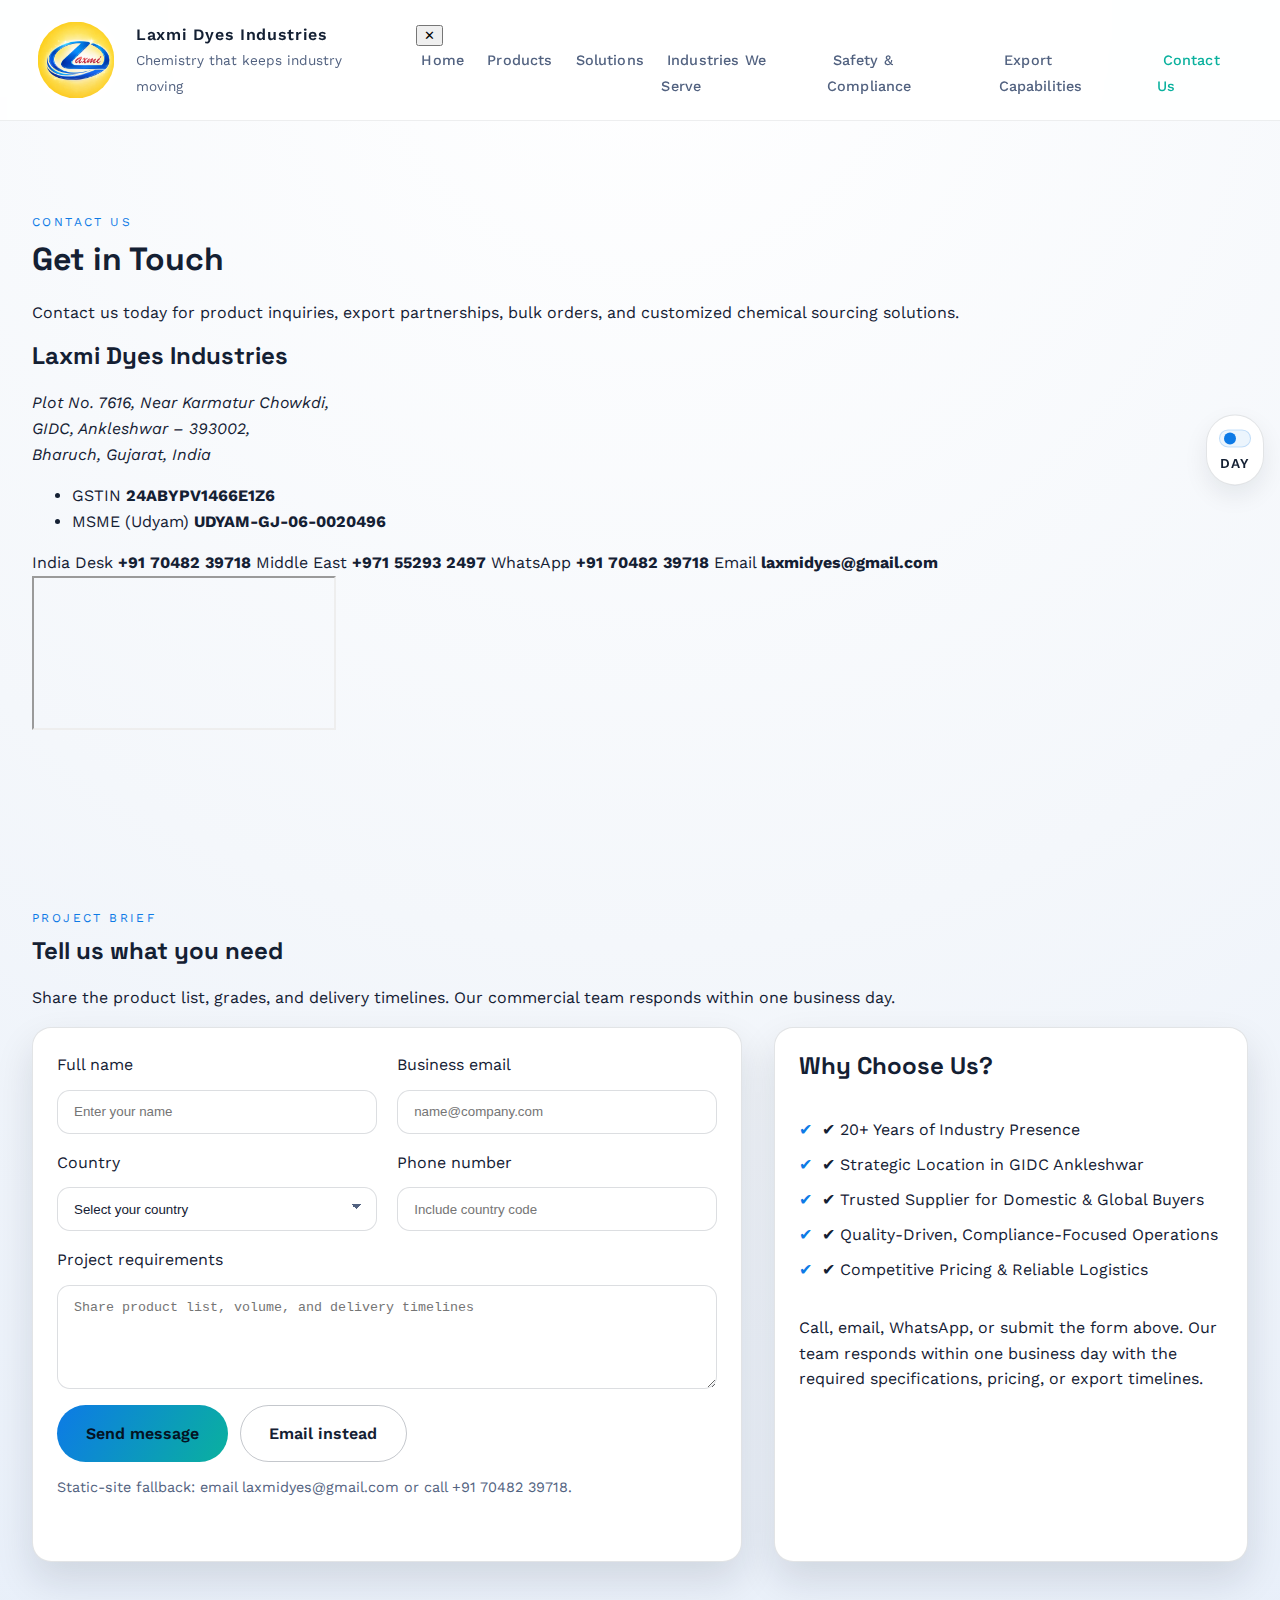
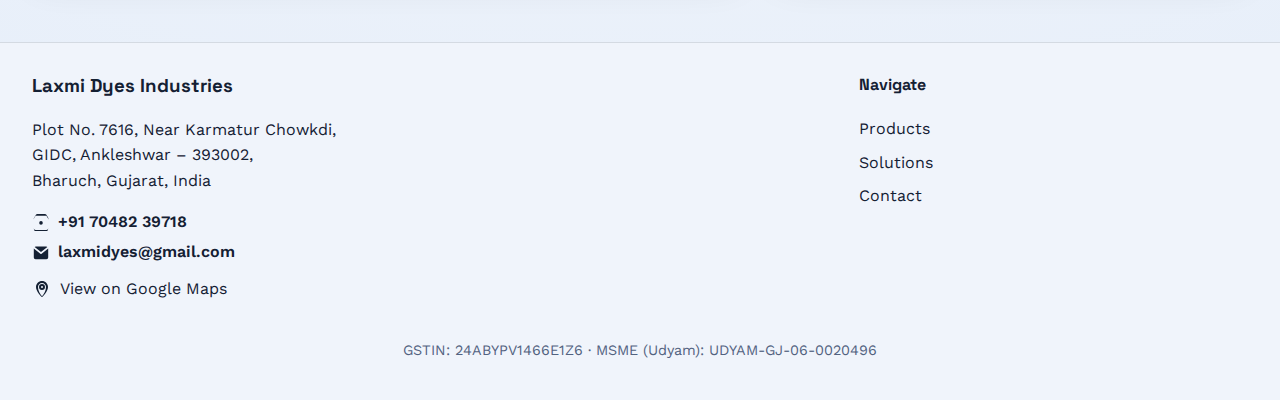
<file: contact.html>
<!DOCTYPE html>
<html lang="en">
<head>
    <meta charset="UTF-8">
    <meta name="viewport" content="width=device-width, initial-scale=1">
    <meta name="description" content="Contact Laxmi Dyes Industries for product inquiries, export partnerships, and bulk chemical sourcing.">
    <link rel="preconnect" href="https://fonts.googleapis.com">
    <link rel="preconnect" href="https://fonts.gstatic.com" crossorigin>
    <link href="https://fonts.googleapis.com/css2?family=Space+Grotesk:wght@400;500;600&family=Work+Sans:wght@400;500;600&display=swap" rel="stylesheet">
    <link rel="stylesheet" href="assets/css/style.css">
    <title>Contact Us | Laxmi Dyes Industries</title>
</head>
<body data-page="contact">
    <a class="skip-link" href="#main-content">Skip to main content</a>
    <button class="theme-toggle theme-toggle--floating" type="button" aria-pressed="false" aria-label="Toggle day and night theme" data-theme-toggle>
        <span class="theme-toggle__pill" aria-hidden="true">
            <span class="theme-toggle__thumb"></span>
        </span>
        <span class="theme-toggle__text" data-theme-toggle-label>Day</span>
    </button>
    <header class="site-header" data-header>
        <div class="container header__inner">
            <a class="brand" href="index.html">
                <img class="brand__logo" data-img-key="logo" data-img-type="inline" src="img/logo.jpeg" alt="Laxmi Dyes Industries logo" width="88" height="88" loading="lazy">
                <div class="brand__text">
                    <span class="brand__name">Laxmi Dyes Industries</span>
                    <span class="brand__tagline">Chemistry that keeps industry moving</span>
                </div>
            </a>
            <button class="nav-toggle" aria-expanded="false" aria-controls="primary-navigation" data-nav-toggle>
                <span class="nav-toggle__line"></span>
                <span class="sr-only">Toggle navigation</span>
            </button>
            <nav class="primary-nav" id="primary-navigation" data-nav>
                <button class="nav-close" type="button" aria-label="Close menu" data-nav-close>✕</button>
                <ul>
                    <li><a href="index.html">Home</a></li>
                    <li><a href="products.html">Products</a></li>
                    <li><a href="solutions.html">Solutions</a></li>
                    <li><a href="industries.html">Industries We Serve</a></li>
                    <li><a href="safety-compliance.html">Safety &amp; Compliance</a></li>
                    <li><a href="export.html">Export Capabilities</a></li>
                    <li><a href="contact.html">Contact Us</a></li>
                </ul>
            </nav>
        </div>
    </header>

    <div class="nav-overlay" data-nav-overlay></div>

    <main id="main-content">
        <section class="section contact-hero">
            <div class="container contact-hero__shell">
                <div class="contact-hero__info">
                    <p class="eyebrow contact-hero__eyebrow">Contact Us</p>
                    <h1 class="contact-hero__title">Get in Touch</h1>
                    <p class="contact-hero__intro">Contact us today for product inquiries, export partnerships, bulk orders, and customized chemical sourcing solutions.</p>
                    <div class="contact-hero__details">
                        <h2>Laxmi Dyes Industries</h2>
                        <address>Plot No. 7616, Near Karmatur Chowkdi,<br>GIDC, Ankleshwar – 393002,<br>Bharuch, Gujarat, India</address>
                    </div>
                    <ul class="contact-meta">
                        <li>
                            <span>GSTIN</span>
                            <strong>24ABYPV1466E1Z6</strong>
                        </li>
                        <li>
                            <span>MSME (Udyam)</span>
                            <strong>UDYAM-GJ-06-0020496</strong>
                        </li>
                    </ul>
                    <div class="contact-hero__channels">
                        <a class="contact-chip" href="tel:+917048239718">
                            <span>India Desk</span>
                            <strong>+91 70482 39718</strong>
                        </a>
                        <a class="contact-chip" href="tel:+971552932497">
                            <span>Middle East</span>
                            <strong>+971 55293 2497</strong>
                        </a>
                        <a class="contact-chip" href="https://wa.me/917048239718" target="_blank" rel="noopener">
                            <span>WhatsApp</span>
                            <strong>+91 70482 39718</strong>
                        </a>
                        <a class="contact-chip" href="mailto:laxmidyes@gmail.com">
                            <span>Email</span>
                            <strong>laxmidyes@gmail.com</strong>
                        </a>
                    </div>
                </div>
                <div class="contact-hero__map" aria-label="Map to Laxmi Dyes Industries">
                    <iframe title="Map showing GIDC Ankleshwar" src="https://www.google.com/maps/embed?pb=!1m18!1m12!1m3!1d3718.9047366120445!2d73.004!3d21.6155!2m3!1f0!2f0!3f0!3m2!1i1024!2i768!4f13.1!3m3!1m2!1s0x3be0215c45a4bc47%3A0x7d5f8d0ae06f65!2sGIDC%2C%20Ankleshwar!5e0!3m2!1sen!2sin!4v1700000000000" loading="lazy" referrerpolicy="no-referrer-when-downgrade"></iframe>
                </div>
            </div>
        </section>

        <section class="section contact-form-section">
            <div class="container contact-panel">
                <div class="contact-panel__header">
                    <p class="eyebrow">Project Brief</p>
                    <h2>Tell us what you need</h2>
                    <p>Share the product list, grades, and delivery timelines. Our commercial team responds within one business day.</p>
                </div>
                <div class="contact-form__grid">
                <form class="contact-form" id="contact-form" action="https://formspree.io/f/xgejbqed" data-form data-endpoint="https://formspree.io/f/xgejbqed" method="POST" novalidate>
                    <input type="hidden" name="form_name" value="contact">
                    <input type="text" name="company" tabindex="-1" autocomplete="off" class="hp-field" aria-hidden="true">
                    <div class="contact-form__fields">
                        <div class="form-field">
                            <label for="fullName">Full name</label>
                            <input id="fullName" name="fullName" type="text" required placeholder="Enter your name">
                        </div>
                        <div class="form-field">
                            <label for="email">Business email</label>
                            <input id="email" name="email" type="email" required placeholder="name@company.com">
                        </div>
                        <div class="form-field">
                            <label for="country">Country</label>
                            <select id="country" name="country" required>
                                <option value="" disabled selected>Select your country</option>
                                <option value="Afghanistan">Afghanistan</option>
                                <option value="Albania">Albania</option>
                                <option value="Algeria">Algeria</option>
                                <option value="Andorra">Andorra</option>
                                <option value="Angola">Angola</option>
                                <option value="Antigua and Barbuda">Antigua and Barbuda</option>
                                <option value="Argentina">Argentina</option>
                                <option value="Armenia">Armenia</option>
                                <option value="Australia">Australia</option>
                                <option value="Austria">Austria</option>
                                <option value="Azerbaijan">Azerbaijan</option>
                                <option value="Bahamas">Bahamas</option>
                                <option value="Bahrain">Bahrain</option>
                                <option value="Bangladesh">Bangladesh</option>
                                <option value="Barbados">Barbados</option>
                                <option value="Belarus">Belarus</option>
                                <option value="Belgium">Belgium</option>
                                <option value="Belize">Belize</option>
                                <option value="Benin">Benin</option>
                                <option value="Bhutan">Bhutan</option>
                                <option value="Bolivia">Bolivia</option>
                                <option value="Bosnia and Herzegovina">Bosnia and Herzegovina</option>
                                <option value="Botswana">Botswana</option>
                                <option value="Brazil">Brazil</option>
                                <option value="Brunei">Brunei</option>
                                <option value="Bulgaria">Bulgaria</option>
                                <option value="Burkina Faso">Burkina Faso</option>
                                <option value="Burundi">Burundi</option>
                                <option value="Cambodia">Cambodia</option>
                                <option value="Cameroon">Cameroon</option>
                                <option value="Canada">Canada</option>
                                <option value="Cape Verde">Cape Verde</option>
                                <option value="Central African Republic">Central African Republic</option>
                                <option value="Chad">Chad</option>
                                <option value="Chile">Chile</option>
                                <option value="China">China</option>
                                <option value="Colombia">Colombia</option>
                                <option value="Comoros">Comoros</option>
                                <option value="Congo, Democratic Republic of the">Congo, Democratic Republic of the</option>
                                <option value="Congo, Republic of the">Congo, Republic of the</option>
                                <option value="Costa Rica">Costa Rica</option>
                                <option value="Cote d'Ivoire">Cote d'Ivoire</option>
                                <option value="Croatia">Croatia</option>
                                <option value="Cuba">Cuba</option>
                                <option value="Cyprus">Cyprus</option>
                                <option value="Czech Republic">Czech Republic</option>
                                <option value="Denmark">Denmark</option>
                                <option value="Djibouti">Djibouti</option>
                                <option value="Dominica">Dominica</option>
                                <option value="Dominican Republic">Dominican Republic</option>
                                <option value="Ecuador">Ecuador</option>
                                <option value="Egypt">Egypt</option>
                                <option value="El Salvador">El Salvador</option>
                                <option value="Equatorial Guinea">Equatorial Guinea</option>
                                <option value="Eritrea">Eritrea</option>
                                <option value="Estonia">Estonia</option>
                                <option value="Eswatini">Eswatini</option>
                                <option value="Ethiopia">Ethiopia</option>
                                <option value="Fiji">Fiji</option>
                                <option value="Finland">Finland</option>
                                <option value="France">France</option>
                                <option value="Gabon">Gabon</option>
                                <option value="Gambia">Gambia</option>
                                <option value="Georgia">Georgia</option>
                                <option value="Germany">Germany</option>
                                <option value="Ghana">Ghana</option>
                                <option value="Greece">Greece</option>
                                <option value="Grenada">Grenada</option>
                                <option value="Guatemala">Guatemala</option>
                                <option value="Guinea">Guinea</option>
                                <option value="Guinea-Bissau">Guinea-Bissau</option>
                                <option value="Guyana">Guyana</option>
                                <option value="Haiti">Haiti</option>
                                <option value="Honduras">Honduras</option>
                                <option value="Hungary">Hungary</option>
                                <option value="Iceland">Iceland</option>
                                <option value="India">India</option>
                                <option value="Indonesia">Indonesia</option>
                                <option value="Iran">Iran</option>
                                <option value="Iraq">Iraq</option>
                                <option value="Ireland">Ireland</option>
                                <option value="Israel">Israel</option>
                                <option value="Italy">Italy</option>
                                <option value="Jamaica">Jamaica</option>
                                <option value="Japan">Japan</option>
                                <option value="Jordan">Jordan</option>
                                <option value="Kazakhstan">Kazakhstan</option>
                                <option value="Kenya">Kenya</option>
                                <option value="Kiribati">Kiribati</option>
                                <option value="Kuwait">Kuwait</option>
                                <option value="Kyrgyzstan">Kyrgyzstan</option>
                                <option value="Laos">Laos</option>
                                <option value="Latvia">Latvia</option>
                                <option value="Lebanon">Lebanon</option>
                                <option value="Lesotho">Lesotho</option>
                                <option value="Liberia">Liberia</option>
                                <option value="Libya">Libya</option>
                                <option value="Liechtenstein">Liechtenstein</option>
                                <option value="Lithuania">Lithuania</option>
                                <option value="Luxembourg">Luxembourg</option>
                                <option value="Madagascar">Madagascar</option>
                                <option value="Malawi">Malawi</option>
                                <option value="Malaysia">Malaysia</option>
                                <option value="Maldives">Maldives</option>
                                <option value="Mali">Mali</option>
                                <option value="Malta">Malta</option>
                                <option value="Marshall Islands">Marshall Islands</option>
                                <option value="Mauritania">Mauritania</option>
                                <option value="Mauritius">Mauritius</option>
                                <option value="Mexico">Mexico</option>
                                <option value="Micronesia">Micronesia</option>
                                <option value="Moldova">Moldova</option>
                                <option value="Monaco">Monaco</option>
                                <option value="Mongolia">Mongolia</option>
                                <option value="Montenegro">Montenegro</option>
                                <option value="Morocco">Morocco</option>
                                <option value="Mozambique">Mozambique</option>
                                <option value="Myanmar">Myanmar</option>
                                <option value="Namibia">Namibia</option>
                                <option value="Nauru">Nauru</option>
                                <option value="Nepal">Nepal</option>
                                <option value="Netherlands">Netherlands</option>
                                <option value="New Zealand">New Zealand</option>
                                <option value="Nicaragua">Nicaragua</option>
                                <option value="Niger">Niger</option>
                                <option value="Nigeria">Nigeria</option>
                                <option value="North Korea">North Korea</option>
                                <option value="North Macedonia">North Macedonia</option>
                                <option value="Norway">Norway</option>
                                <option value="Oman">Oman</option>
                                <option value="Pakistan">Pakistan</option>
                                <option value="Palau">Palau</option>
                                <option value="Panama">Panama</option>
                                <option value="Papua New Guinea">Papua New Guinea</option>
                                <option value="Paraguay">Paraguay</option>
                                <option value="Peru">Peru</option>
                                <option value="Philippines">Philippines</option>
                                <option value="Poland">Poland</option>
                                <option value="Portugal">Portugal</option>
                                <option value="Qatar">Qatar</option>
                                <option value="Romania">Romania</option>
                                <option value="Russia">Russia</option>
                                <option value="Rwanda">Rwanda</option>
                                <option value="Saint Kitts and Nevis">Saint Kitts and Nevis</option>
                                <option value="Saint Lucia">Saint Lucia</option>
                                <option value="Saint Vincent and the Grenadines">Saint Vincent and the Grenadines</option>
                                <option value="Samoa">Samoa</option>
                                <option value="San Marino">San Marino</option>
                                <option value="Sao Tome and Principe">Sao Tome and Principe</option>
                                <option value="Saudi Arabia">Saudi Arabia</option>
                                <option value="Senegal">Senegal</option>
                                <option value="Serbia">Serbia</option>
                                <option value="Seychelles">Seychelles</option>
                                <option value="Sierra Leone">Sierra Leone</option>
                                <option value="Singapore">Singapore</option>
                                <option value="Slovakia">Slovakia</option>
                                <option value="Slovenia">Slovenia</option>
                                <option value="Solomon Islands">Solomon Islands</option>
                                <option value="Somalia">Somalia</option>
                                <option value="South Africa">South Africa</option>
                                <option value="South Korea">South Korea</option>
                                <option value="South Sudan">South Sudan</option>
                                <option value="Spain">Spain</option>
                                <option value="Sri Lanka">Sri Lanka</option>
                                <option value="Sudan">Sudan</option>
                                <option value="Suriname">Suriname</option>
                                <option value="Sweden">Sweden</option>
                                <option value="Switzerland">Switzerland</option>
                                <option value="Syria">Syria</option>
                                <option value="Taiwan">Taiwan</option>
                                <option value="Tajikistan">Tajikistan</option>
                                <option value="Tanzania">Tanzania</option>
                                <option value="Thailand">Thailand</option>
                                <option value="Timor-Leste">Timor-Leste</option>
                                <option value="Togo">Togo</option>
                                <option value="Tonga">Tonga</option>
                                <option value="Trinidad and Tobago">Trinidad and Tobago</option>
                                <option value="Tunisia">Tunisia</option>
                                <option value="Turkey">Turkey</option>
                                <option value="Turkmenistan">Turkmenistan</option>
                                <option value="Tuvalu">Tuvalu</option>
                                <option value="Uganda">Uganda</option>
                                <option value="Ukraine">Ukraine</option>
                                <option value="United Arab Emirates">United Arab Emirates</option>
                                <option value="United Kingdom">United Kingdom</option>
                                <option value="United States">United States</option>
                                <option value="Uruguay">Uruguay</option>
                                <option value="Uzbekistan">Uzbekistan</option>
                                <option value="Vanuatu">Vanuatu</option>
                                <option value="Vatican City">Vatican City</option>
                                <option value="Venezuela">Venezuela</option>
                                <option value="Vietnam">Vietnam</option>
                                <option value="Yemen">Yemen</option>
                                <option value="Zambia">Zambia</option>
                                <option value="Zimbabwe">Zimbabwe</option>
                            </select>
                        </div>
                        <div class="form-field">
                            <label for="phone">Phone number</label>
                            <input id="phone" name="phone" type="tel" required placeholder="Include country code">
                        </div>
                        <div class="form-field form-field--full">
                            <label for="message">Project requirements</label>
                            <textarea id="message" name="message" rows="5" required placeholder="Share product list, volume, and delivery timelines"></textarea>
                        </div>
                    </div>
                    <div class="form-actions">
                        <button class="btn btn--primary" type="submit">Send message</button>
                        <a class="btn btn--ghost" href="mailto:laxmidyes@gmail.com">Email instead</a>
                    </div>
                    <p class="form-disclaimer">Static-site fallback: email <a href="mailto:laxmidyes@gmail.com">laxmidyes@gmail.com</a> or call <a href="tel:+917048239718">+91 70482 39718</a>.</p>
                    <div class="form-status" role="status" aria-live="polite"></div>
                    </form>
                    <div class="contact-form__info">
                        <h2>Why Choose Us?</h2>
                        <ul class="checklist">
                            <li>✔ 20+ Years of Industry Presence</li>
                            <li>✔ Strategic Location in GIDC Ankleshwar</li>
                            <li>✔ Trusted Supplier for Domestic &amp; Global Buyers</li>
                            <li>✔ Quality-Driven, Compliance-Focused Operations</li>
                            <li>✔ Competitive Pricing &amp; Reliable Logistics</li>
                        </ul>
                        <p>Call, email, WhatsApp, or submit the form above. Our team responds within one business day with the required specifications, pricing, or export timelines.</p>
                    </div>
                </div>
            </div>
        </section>
    </main>

    <footer class="site-footer">
        <div class="container footer__grid">
            <div>
                <h3>Laxmi Dyes Industries</h3>
                <div class="footer-contact-vertical">
                    <p>Plot No. 7616, Near Karmatur Chowkdi,<br>GIDC, Ankleshwar – 393002,<br>Bharuch, Gujarat, India</p>
                    <a class="contact-card__link" href="tel:+917048239718" style="display: inline-flex; align-items: center; gap: 0.5em;">
                        <svg xmlns="http://www.w3.org/2000/svg" width="18" height="18" fill="currentColor" viewBox="0 0 20 20" aria-hidden="true" style="vertical-align: middle;"><path d="M2.003 5.884l2-3.5A2 2 0 0 1 5.617 1h8.766a2 2 0 0 1 1.614.884l2 3.5A2 2 0 0 1 18 7.118V17a2 2 0 0 1-2 2H4a2 2 0 0 1-2-2V7.118a2 2 0 0 1 .003-1.234zM4 3l-2 3.5V17a4 4 0 0 0 4 4h8a4 4 0 0 0 4-4V6.5L16 3H4zm6 10a2 2 0 1 1 0-4 2 2 0 0 1 0 4z"/></svg>
                        +91 70482 39718
                    </a><br>
                    <a class="contact-card__link" href="mailto:laxmidyes@gmail.com" style="display: inline-flex; align-items: center; gap: 0.5em;">
                        <svg xmlns="http://www.w3.org/2000/svg" width="18" height="18" fill="currentColor" viewBox="0 0 20 20" aria-hidden="true" style="vertical-align: middle;"><path d="M2.94 4.44A2 2 0 0 1 4.343 4h11.314a2 2 0 0 1 1.403.44l-7.06 5.648-7.06-5.648zM18 6.131V16a2 2 0 0 1-2 2H4a2 2 0 0 1-2-2V6.131l7.293 5.828a1 1 0 0 0 1.414 0L18 6.131z"/></svg>
                        laxmidyes@gmail.com
                    </a>
                </div>
                <div class="footer__map-link">
                    <a href="https://www.google.com/maps?q=Plot+No.+7616,+Near+Karmatur+Chowkdi,+GIDC,+Ankleshwar+393002" target="_blank" rel="noopener" style="display: inline-flex; align-items: center; gap: 0.5em; margin-top: 0.5em;">
                        <svg xmlns="http://www.w3.org/2000/svg" width="20" height="20" fill="currentColor" viewBox="0 0 20 20" aria-hidden="true" style="vertical-align: middle;"><path d="M10 2C6.686 2 4 4.686 4 8c0 4.418 5.25 9.542 5.472 9.757a1 1 0 0 0 1.056 0C10.75 17.542 16 12.418 16 8c0-3.314-2.686-6-6-6zm0 15.243C8.14 15.01 6 11.98 6 8c0-2.206 1.794-4 4-4s4 1.794 4 4c0 3.98-2.14 7.01-4 9.243zM10 5a3 3 0 1 0 0 6 3 3 0 0 0 0-6zm0 4a1 1 0 1 1 0-2 1 1 0 0 1 0 2z"/></svg>
                        <span>View on Google Maps</span>
                    </a>
                </div>
            </div>
            <div></div>
            <div>
                <h4>Navigate</h4>
                <ul>
                    <li><a href="products.html">Products</a></li>
                    <li><a href="solutions.html">Solutions</a></li>
                    <li><a href="contact.html">Contact</a></li>
                </ul>
            </div>
        </div>
        <p class="footer__meta">GSTIN: 24ABYPV1466E1Z6 · MSME (Udyam): UDYAM-GJ-06-0020496</p>
    </footer>

    <script src="assets/js/manifest-loader.js" defer></script>
    <script src="assets/js/main.js" defer></script>
</body>
</html>
</file>
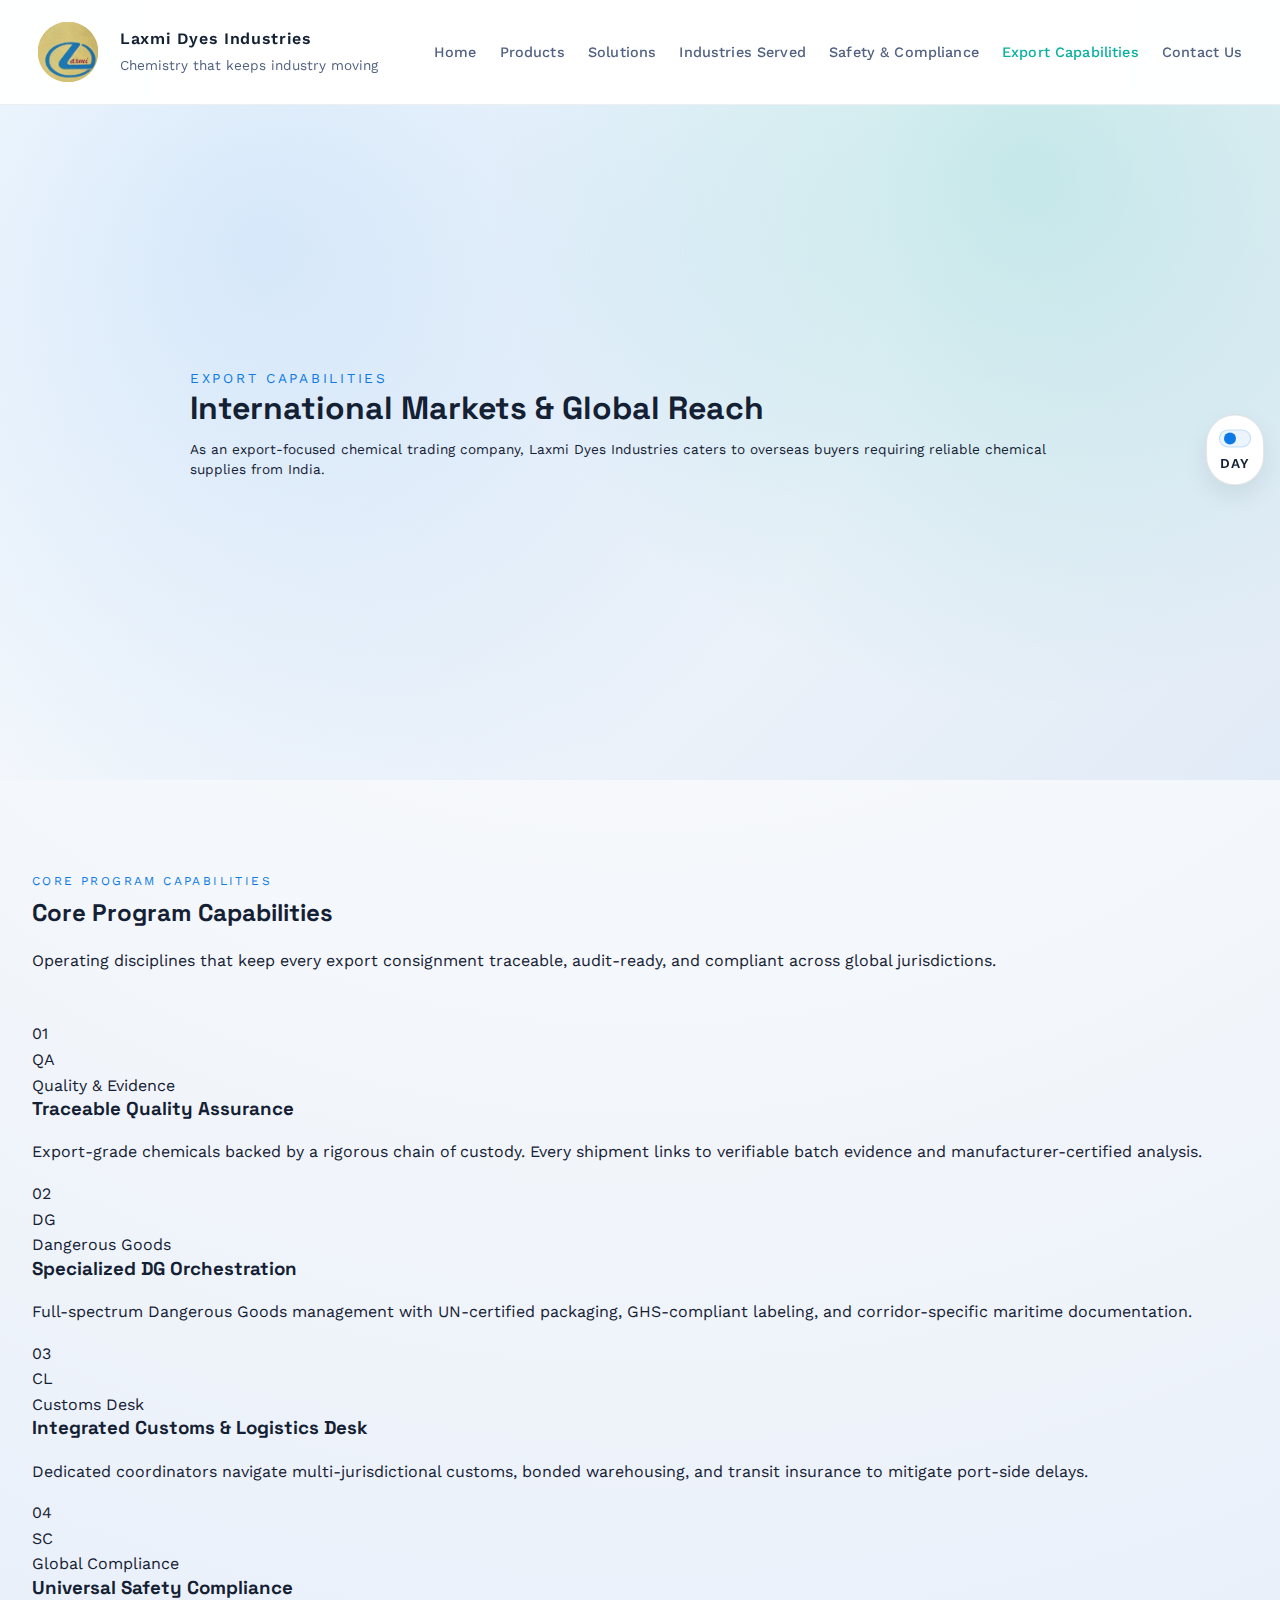
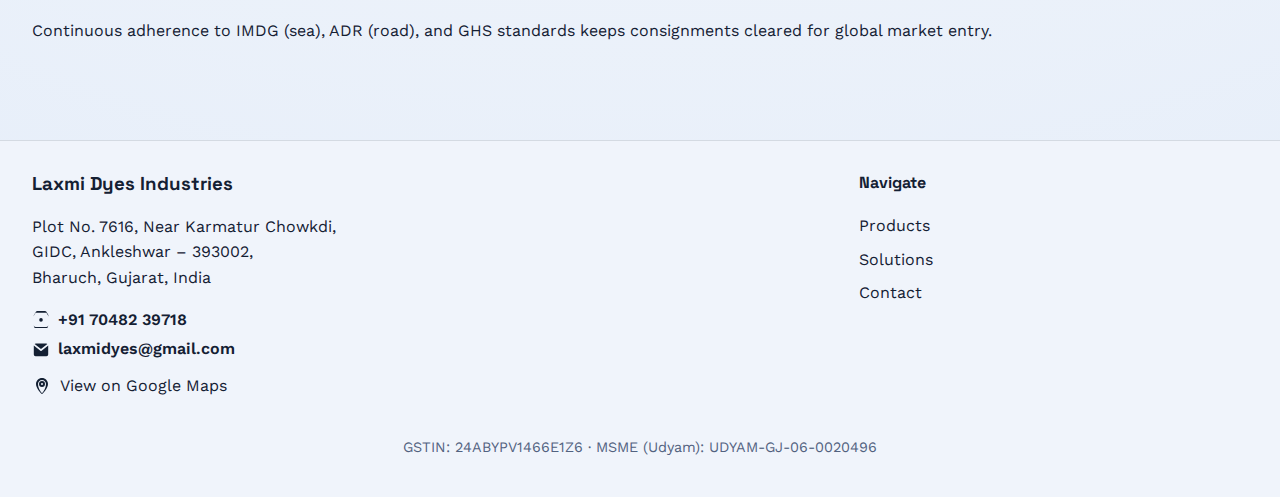
<file: export.html>
<!DOCTYPE html>
<html lang="en">
<head>
    <meta charset="UTF-8">
    <meta name="viewport" content="width=device-width, initial-scale=1">
    <meta name="description" content="Export capabilities for international buyers needing compliant, logistics-ready chemical supplies from India.">
    <link rel="preconnect" href="https://fonts.googleapis.com">
    <link rel="preconnect" href="https://fonts.gstatic.com" crossorigin>
    <link href="https://fonts.googleapis.com/css2?family=Space+Grotesk:wght@400;500;600&family=Work+Sans:wght@400;500;600&display=swap" rel="stylesheet">
    <link rel="stylesheet" href="assets/css/style.css">
    <title>Export Capabilities | Laxmi Dyes Industries</title>
</head>
<body data-page="export">
    <a class="skip-link" href="#main-content">Skip to main content</a>
    <button class="theme-toggle theme-toggle--floating" type="button" aria-pressed="false" aria-label="Toggle day and night theme" data-theme-toggle>
        <span class="theme-toggle__pill" aria-hidden="true">
            <span class="theme-toggle__thumb"></span>
        </span>
        <span class="theme-toggle__text" data-theme-toggle-label>Day</span>
    </button>
    <header class="site-header" data-header>
        <div class="container header__inner">
            <a class="brand" href="index.html">
                <img class="brand__logo" data-img-key="logo" data-img-type="inline" src="img/logo.jpg" alt="Laxmi Dyes Industries logo" width="72" height="72" loading="lazy">
                <div class="brand__text">
                    <span class="brand__name">Laxmi Dyes Industries</span>
                    <span class="brand__tagline">Chemistry that keeps industry moving</span>
                </div>
            </a>
            <button class="nav-toggle" aria-expanded="false" aria-controls="primary-navigation" data-nav-toggle>
                <span class="nav-toggle__line"></span>
                <span class="sr-only">Toggle navigation</span>
            </button>
            <nav class="primary-nav" id="primary-navigation" data-nav>
                <ul>
                    <li><a href="index.html">Home</a></li>
                    <li><a href="products.html">Products</a></li>
                    <li><a href="solutions.html">Solutions</a></li>
                    <li><a href="industries.html">Industries Served</a></li>
                    <li><a href="safety-compliance.html">Safety &amp; Compliance</a></li>
                    <li><a href="export.html">Export Capabilities</a></li>
                    <li><a href="contact.html">Contact Us</a></li>
                </ul>
            </nav>
        </div>
    </header>

    <main id="main-content">
        <section class="hero hero--sub">
            <div class="container hero__content">
                <p class="eyebrow">Export Capabilities</p>
                <h1>International Markets &amp; Global Reach</h1>
                <p>As an export-focused chemical trading company, Laxmi Dyes Industries caters to overseas buyers requiring reliable chemical supplies from India.</p>
            </div>
        </section>       

        <section class="section core-programs" aria-labelledby="core-programs-title">
            <div class="container">
                <div class="section-header">
                    <div>
                        <p class="eyebrow">Core Program Capabilities</p>
                        <h2 id="core-programs-title">Core Program Capabilities</h2>
                        <p>Operating disciplines that keep every export consignment traceable, audit-ready, and compliant across global jurisdictions.</p>
                    </div>
                </div>
                <div class="capability-grid">
                    <article class="capability-card">
                        <span class="capability-card__badge">01</span>
                        <div class="capability-card__heading">
                            <span class="capability-card__icon" aria-hidden="true">QA</span>
                            <div>
                                <span class="capability-card__eyebrow">Quality &amp; Evidence</span>
                                <h3>Traceable Quality Assurance</h3>
                            </div>
                        </div>
                        <p>Export-grade chemicals backed by a rigorous chain of custody. Every shipment links to verifiable batch evidence and manufacturer-certified analysis.</p>
                    </article>
                    <article class="capability-card">
                        <span class="capability-card__badge">02</span>
                        <div class="capability-card__heading">
                            <span class="capability-card__icon" aria-hidden="true">DG</span>
                            <div>
                                <span class="capability-card__eyebrow">Dangerous Goods</span>
                                <h3>Specialized DG Orchestration</h3>
                            </div>
                        </div>
                        <p>Full-spectrum Dangerous Goods management with UN-certified packaging, GHS-compliant labeling, and corridor-specific maritime documentation.</p>
                    </article>
                    <article class="capability-card">
                        <span class="capability-card__badge">03</span>
                        <div class="capability-card__heading">
                            <span class="capability-card__icon" aria-hidden="true">CL</span>
                            <div>
                                <span class="capability-card__eyebrow">Customs Desk</span>
                                <h3>Integrated Customs &amp; Logistics Desk</h3>
                            </div>
                        </div>
                        <p>Dedicated coordinators navigate multi-jurisdictional customs, bonded warehousing, and transit insurance to mitigate port-side delays.</p>
                    </article>
                    <article class="capability-card">
                        <span class="capability-card__badge">04</span>
                        <div class="capability-card__heading">
                            <span class="capability-card__icon" aria-hidden="true">SC</span>
                            <div>
                                <span class="capability-card__eyebrow">Global Compliance</span>
                                <h3>Universal Safety Compliance</h3>
                            </div>
                        </div>
                        <p>Continuous adherence to IMDG (sea), ADR (road), and GHS standards keeps consignments cleared for global market entry.</p>
                    </article>
                </div>
            </div>
        </section>
    </main>

    <footer class="site-footer">
        <div class="container footer__grid">
            <div>
                <h3>Laxmi Dyes Industries</h3>
                <div class="footer-contact-vertical">
                    <p>Plot No. 7616, Near Karmatur Chowkdi,<br>GIDC, Ankleshwar – 393002,<br>Bharuch, Gujarat, India</p>
                    <a class="contact-card__link" href="tel:+917048239718" style="display: inline-flex; align-items: center; gap: 0.5em;">
                        <svg xmlns="http://www.w3.org/2000/svg" width="18" height="18" fill="currentColor" viewBox="0 0 20 20" aria-hidden="true" style="vertical-align: middle;"><path d="M2.003 5.884l2-3.5A2 2 0 0 1 5.617 1h8.766a2 2 0 0 1 1.614.884l2 3.5A2 2 0 0 1 18 7.118V17a2 2 0 0 1-2 2H4a2 2 0 0 1-2-2V7.118a2 2 0 0 1 .003-1.234zM4 3l-2 3.5V17a4 4 0 0 0 4 4h8a4 4 0 0 0 4-4V6.5L16 3H4zm6 10a2 2 0 1 1 0-4 2 2 0 0 1 0 4z"/></svg>
                        +91 70482 39718
                    </a><br>
                    <a class="contact-card__link" href="mailto:laxmidyes@gmail.com" style="display: inline-flex; align-items: center; gap: 0.5em;">
                        <svg xmlns="http://www.w3.org/2000/svg" width="18" height="18" fill="currentColor" viewBox="0 0 20 20" aria-hidden="true" style="vertical-align: middle;"><path d="M2.94 4.44A2 2 0 0 1 4.343 4h11.314a2 2 0 0 1 1.403.44l-7.06 5.648-7.06-5.648zM18 6.131V16a2 2 0 0 1-2 2H4a2 2 0 0 1-2-2V6.131l7.293 5.828a1 1 0 0 0 1.414 0L18 6.131z"/></svg>
                        laxmidyes@gmail.com
                    </a>
                </div>
                <div class="footer__map-link">
                    <a href="https://www.google.com/maps?q=Plot+No.+7616,+Near+Karmatur+Chowkdi,+GIDC,+Ankleshwar+393002" target="_blank" rel="noopener" style="display: inline-flex; align-items: center; gap: 0.5em; margin-top: 0.5em;">
                        <svg xmlns="http://www.w3.org/2000/svg" width="20" height="20" fill="currentColor" viewBox="0 0 20 20" aria-hidden="true" style="vertical-align: middle;"><path d="M10 2C6.686 2 4 4.686 4 8c0 4.418 5.25 9.542 5.472 9.757a1 1 0 0 0 1.056 0C10.75 17.542 16 12.418 16 8c0-3.314-2.686-6-6-6zm0 15.243C8.14 15.01 6 11.98 6 8c0-2.206 1.794-4 4-4s4 1.794 4 4c0 3.98-2.14 7.01-4 9.243zM10 5a3 3 0 1 0 0 6 3 3 0 0 0 0-6zm0 4a1 1 0 1 1 0-2 1 1 0 0 1 0 2z"/></svg>
                        <span>View on Google Maps</span>
                    </a>
                </div>
            </div>
            <div></div>
            <div>
                <h4>Navigate</h4>
                <ul>
                    <li><a href="products.html">Products</a></li>
                    <li><a href="solutions.html">Solutions</a></li>
                    <li><a href="contact.html">Contact</a></li>
                </ul>
            </div>
        </div>
        <p class="footer__meta">GSTIN: 24ABYPV1466E1Z6 · MSME (Udyam): UDYAM-GJ-06-0020496</p>
    </footer>

    <script src="assets/js/manifest-loader.js" defer></script>
    <script src="assets/js/main.js" defer></script>
</body>
</html>
</file>
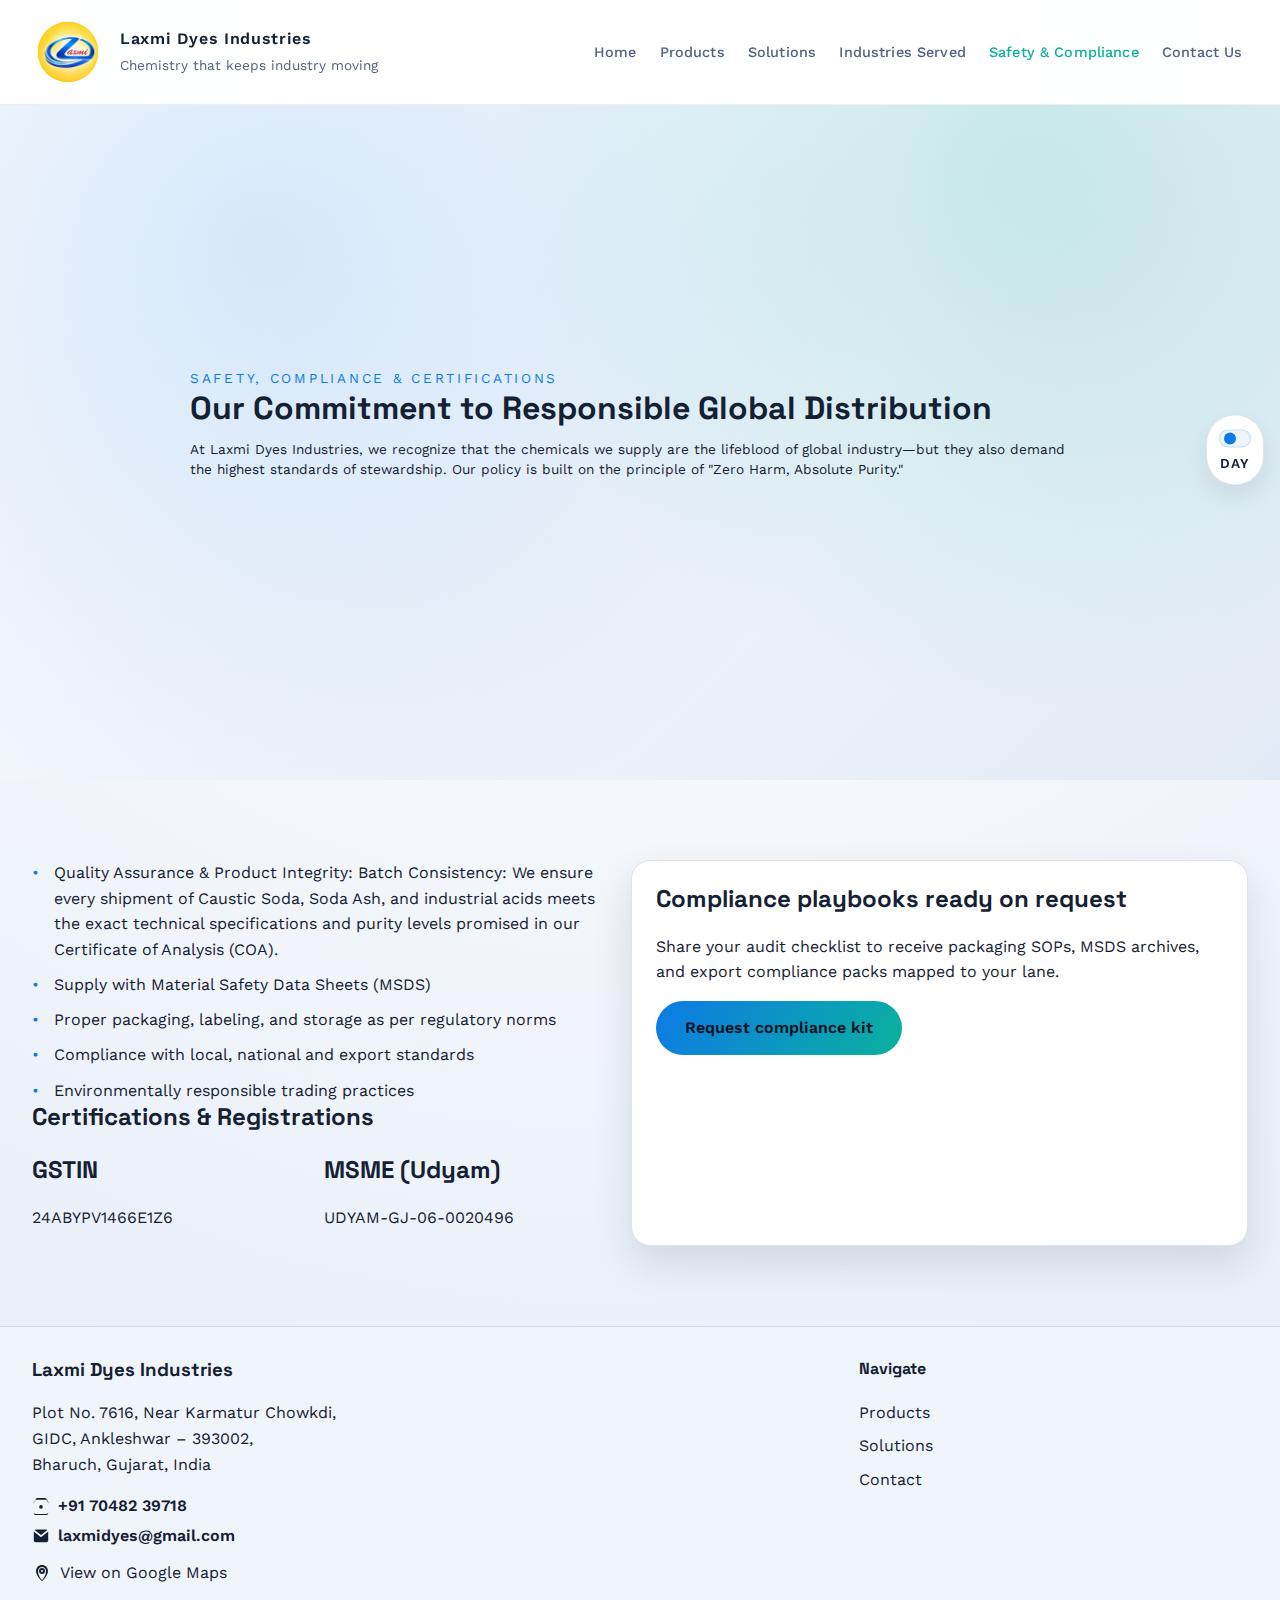
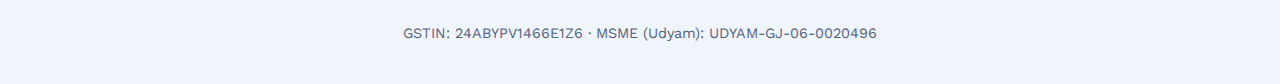
<file: safety-compliance.html>
<!DOCTYPE html>
<html lang="en">
<head>
    <meta charset="UTF-8">
    <meta name="viewport" content="width=device-width, initial-scale=1">
    <meta name="description" content="Safety, compliance, and certifications upheld by Laxmi Dyes Industries for chemical sourcing and exports.">
    <link rel="preconnect" href="https://fonts.googleapis.com">
    <link rel="preconnect" href="https://fonts.gstatic.com" crossorigin>
    <link href="https://fonts.googleapis.com/css2?family=Space+Grotesk:wght@400;500;600&family=Work+Sans:wght@400;500;600&display=swap" rel="stylesheet">
    <link rel="stylesheet" href="assets/css/style.css">
    <title>Safety &amp; Compliance | Laxmi Dyes Industries</title>
</head>
<body data-page="safety">
    <a class="skip-link" href="#main-content">Skip to main content</a>
    <button class="theme-toggle theme-toggle--floating" type="button" aria-pressed="false" aria-label="Toggle day and night theme" data-theme-toggle>
        <span class="theme-toggle__pill" aria-hidden="true">
            <span class="theme-toggle__thumb"></span>
        </span>
        <span class="theme-toggle__text" data-theme-toggle-label>Day</span>
    </button>
    <header class="site-header" data-header>
        <div class="container header__inner">
            <a class="brand" href="index.html">
                <img class="brand__logo" data-img-key="logo" data-img-type="inline" src="data:image/svg+xml,%3Csvg xmlns='http://www.w3.org/2000/svg' viewBox='0 0 10 10'%3E%3C/svg%3E" alt="Laxmi Dyes Industries logo" width="72" height="72" loading="lazy">
                <div class="brand__text">
                    <span class="brand__name">Laxmi Dyes Industries</span>
                    <span class="brand__tagline">Chemistry that keeps industry moving</span>
                </div>
            </a>
            <button class="nav-toggle" aria-expanded="false" aria-controls="primary-navigation" data-nav-toggle>
                <span class="nav-toggle__line"></span>
                <span class="sr-only">Toggle navigation</span>
            </button>
            <nav class="primary-nav" id="primary-navigation" data-nav>
                <ul>
                    <li><a href="index.html">Home</a></li>
                    <li><a href="products.html">Products</a></li>
                    <li><a href="solutions.html">Solutions</a></li>
                    <li><a href="industries.html">Industries Served</a></li>
                    <li><a href="safety-compliance.html">Safety &amp; Compliance</a></li>
                    <li><a href="contact.html">Contact Us</a></li>
                </ul>
            </nav>
        </div>
    </header>

    <main id="main-content">
        <section class="hero hero--sub">
            <div class="container hero__content">
                <p class="eyebrow">Safety, Compliance &amp; Certifications</p>
                <h1>Our Commitment to Responsible Global Distribution</h1>
                <p>At Laxmi Dyes Industries, we recognize that the chemicals we supply are the lifeblood of global industry—but they also demand the highest standards of stewardship. Our policy is built on the principle of "Zero Harm, Absolute Purity."</p>
            </div>
        </section>

        <section class="section">
            <div class="container split">
                <div>
                    <ul class="bullet-list">
                        <li>Quality Assurance & Product Integrity: Batch Consistency: We ensure every shipment of Caustic Soda, Soda Ash, and industrial acids meets the exact technical specifications and purity levels promised in our Certificate of Analysis (COA).</li>
                        <li>Supply with Material Safety Data Sheets (MSDS)</li>
                        <li>Proper packaging, labeling, and storage as per regulatory norms</li>
                        <li>Compliance with local, national and export standards</li>
                        <li>Environmentally responsible trading practices</li>
                    </ul>
                    <h2>Certifications &amp; Registrations</h2>
                    <div class="cert-grid">
                        <article>
                            <h2>GSTIN</h2>
                            <p>24ABYPV1466E1Z6</p>
                        </article>
                        <article>
                            <h2>MSME (Udyam)</h2>
                            <p>UDYAM-GJ-06-0020496</p>
                        </article>
                    </div>
                </div>
                <div class="compliance-card">
                    <h2>Compliance playbooks ready on request</h2>
                    <p>Share your audit checklist to receive packaging SOPs, MSDS archives, and export compliance packs mapped to your lane.</p>
                    <a class="btn btn--primary" href="mailto:laxmidyes@gmail.com">Request compliance kit</a>
                </div>
            </div>
        </section>
    </main>

    <footer class="site-footer">
        <div class="container footer__grid">
            <div>
                <h3>Laxmi Dyes Industries</h3>
                <div class="footer-contact-vertical">
                    <p>Plot No. 7616, Near Karmatur Chowkdi,<br>GIDC, Ankleshwar – 393002,<br>Bharuch, Gujarat, India</p>
                    <a class="contact-card__link" href="tel:+917048239718" style="display: inline-flex; align-items: center; gap: 0.5em;">
                        <svg xmlns="http://www.w3.org/2000/svg" width="18" height="18" fill="currentColor" viewBox="0 0 20 20" aria-hidden="true" style="vertical-align: middle;"><path d="M2.003 5.884l2-3.5A2 2 0 0 1 5.617 1h8.766a2 2 0 0 1 1.614.884l2 3.5A2 2 0 0 1 18 7.118V17a2 2 0 0 1-2 2H4a2 2 0 0 1-2-2V7.118a2 2 0 0 1 .003-1.234zM4 3l-2 3.5V17a4 4 0 0 0 4 4h8a4 4 0 0 0 4-4V6.5L16 3H4zm6 10a2 2 0 1 1 0-4 2 2 0 0 1 0 4z"/></svg>
                        +91 70482 39718
                    </a><br>
                    <a class="contact-card__link" href="mailto:laxmidyes@gmail.com" style="display: inline-flex; align-items: center; gap: 0.5em;">
                        <svg xmlns="http://www.w3.org/2000/svg" width="18" height="18" fill="currentColor" viewBox="0 0 20 20" aria-hidden="true" style="vertical-align: middle;"><path d="M2.94 4.44A2 2 0 0 1 4.343 4h11.314a2 2 0 0 1 1.403.44l-7.06 5.648-7.06-5.648zM18 6.131V16a2 2 0 0 1-2 2H4a2 2 0 0 1-2-2V6.131l7.293 5.828a1 1 0 0 0 1.414 0L18 6.131z"/></svg>
                        laxmidyes@gmail.com
                    </a>
                </div>
                <div class="footer__map-link">
                    <a href="https://www.google.com/maps?q=Plot+No.+7616,+Near+Karmatur+Chowkdi,+GIDC,+Ankleshwar+393002" target="_blank" rel="noopener" style="display: inline-flex; align-items: center; gap: 0.5em; margin-top: 0.5em;">
                        <svg xmlns="http://www.w3.org/2000/svg" width="20" height="20" fill="currentColor" viewBox="0 0 20 20" aria-hidden="true" style="vertical-align: middle;"><path d="M10 2C6.686 2 4 4.686 4 8c0 4.418 5.25 9.542 5.472 9.757a1 1 0 0 0 1.056 0C10.75 17.542 16 12.418 16 8c0-3.314-2.686-6-6-6zm0 15.243C8.14 15.01 6 11.98 6 8c0-2.206 1.794-4 4-4s4 1.794 4 4c0 3.98-2.14 7.01-4 9.243zM10 5a3 3 0 1 0 0 6 3 3 0 0 0 0-6zm0 4a1 1 0 1 1 0-2 1 1 0 0 1 0 2z"/></svg>
                        <span>View on Google Maps</span>
                    </a>
                </div>
            </div>
            <div></div>
            <div>
                <h4>Navigate</h4>
                <ul>
                    <li><a href="products.html">Products</a></li>
                    <li><a href="solutions.html">Solutions</a></li>
                    <li><a href="contact.html">Contact</a></li>
                </ul>
            </div>
        </div>
        <p class="footer__meta">GSTIN: 24ABYPV1466E1Z6 · MSME (Udyam): UDYAM-GJ-06-0020496</p>
    </footer>

    <script src="assets/js/manifest-loader.js" defer></script>
    <script src="assets/js/main.js" defer></script>
</body>
</html>
</file>
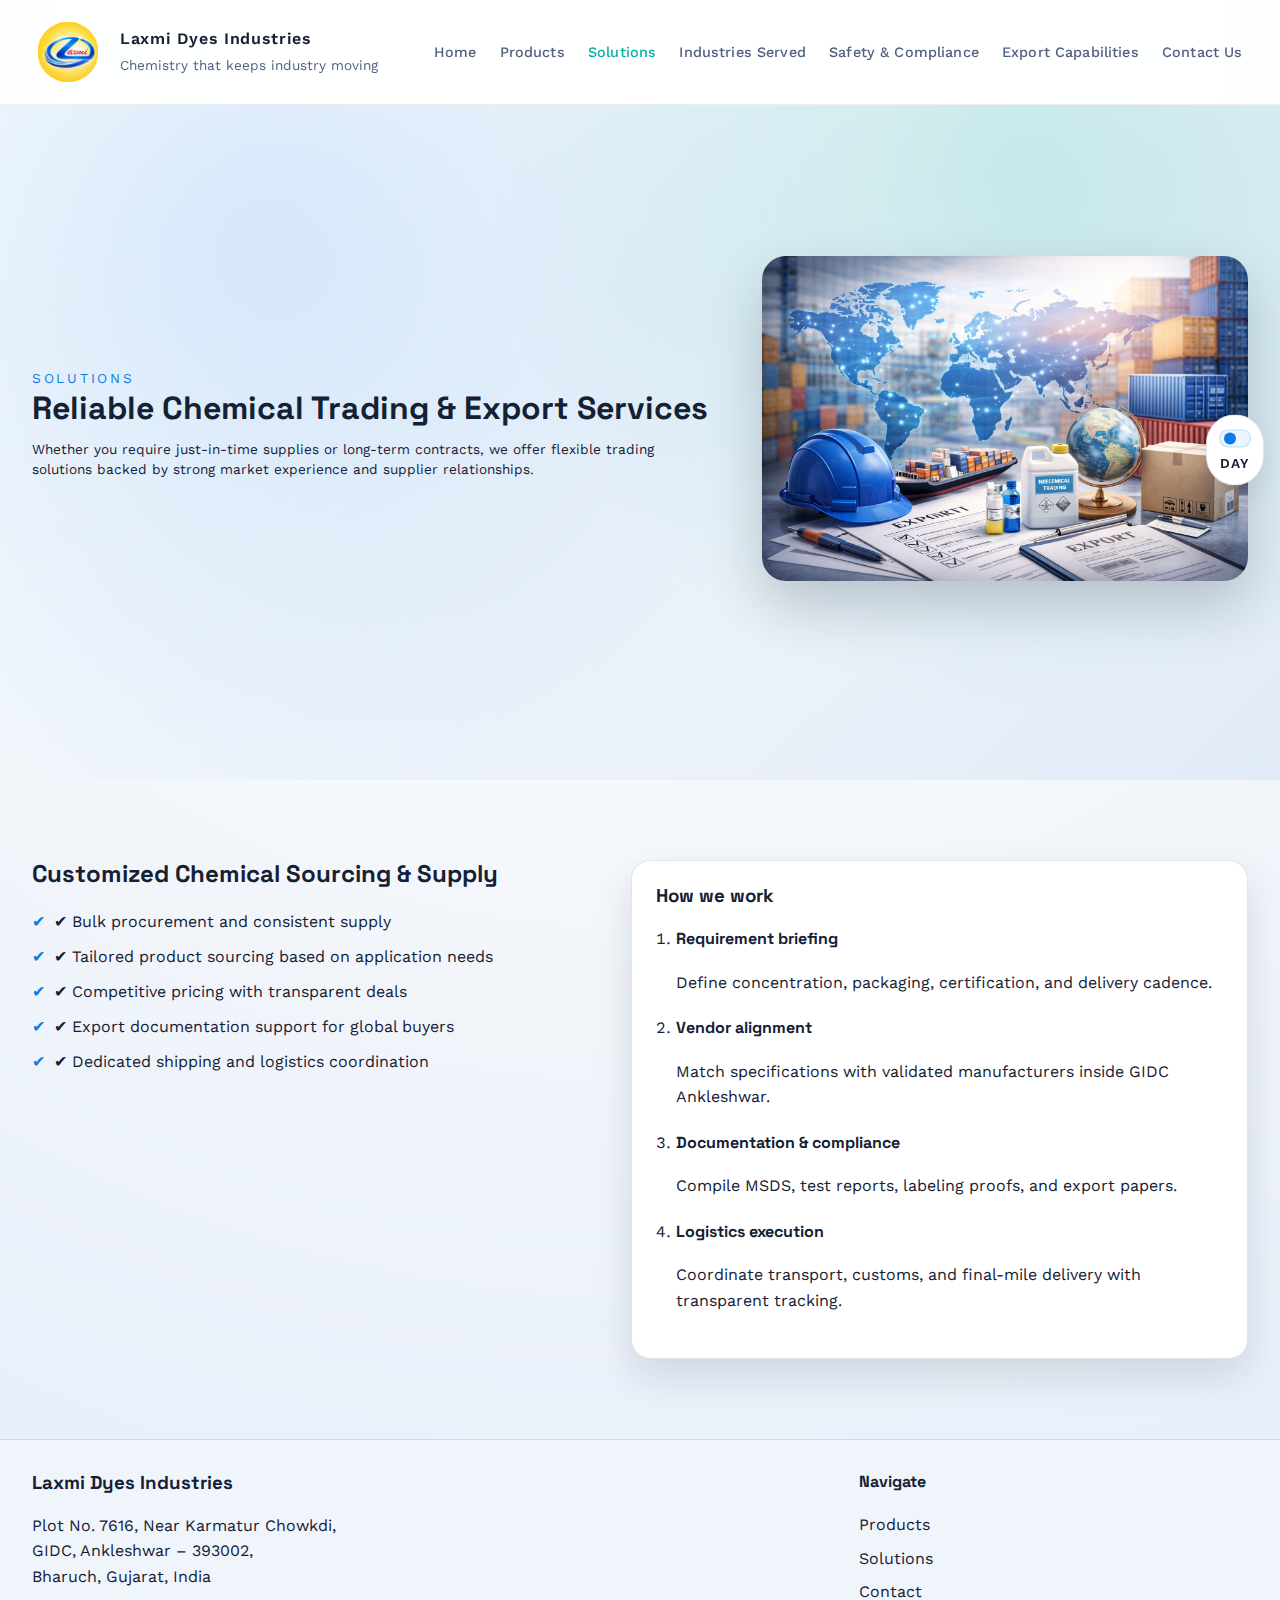
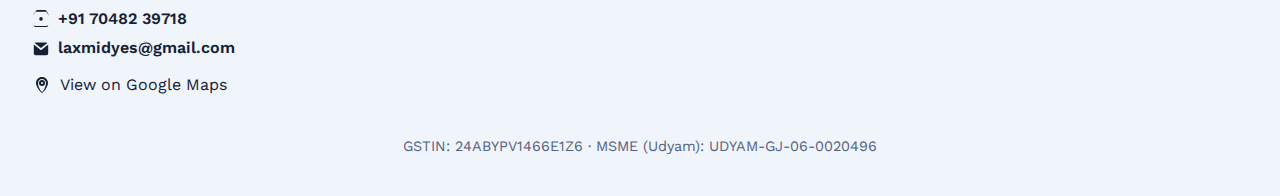
<file: solutions.html>
<!DOCTYPE html>
<html lang="en">
<head>
    <meta charset="UTF-8">
    <meta name="viewport" content="width=device-width, initial-scale=1">
    <meta name="description" content="Reliable chemical trading and export services with customized sourcing, transparent pricing, and logistics coordination.">
    <link rel="preconnect" href="https://fonts.googleapis.com">
    <link rel="preconnect" href="https://fonts.gstatic.com" crossorigin>
    <link href="https://fonts.googleapis.com/css2?family=Space+Grotesk:wght@400;500;600&family=Work+Sans:wght@400;500;600&display=swap" rel="stylesheet">
    <link rel="stylesheet" href="assets/css/style.css">
    <title>Solutions | Laxmi Dyes Industries</title>
</head>
<body data-page="solutions">
    <a class="skip-link" href="#main-content">Skip to main content</a>
    <button class="theme-toggle theme-toggle--floating" type="button" aria-pressed="false" aria-label="Toggle day and night theme" data-theme-toggle>
        <span class="theme-toggle__pill" aria-hidden="true">
            <span class="theme-toggle__thumb"></span>
        </span>
        <span class="theme-toggle__text" data-theme-toggle-label>Day</span>
    </button>
    <header class="site-header" data-header>
        <div class="container header__inner">
            <a class="brand" href="index.html">
                <img class="brand__logo" data-img-key="logo" data-img-type="inline" src="data:image/svg+xml,%3Csvg xmlns='http://www.w3.org/2000/svg' viewBox='0 0 10 10'%3E%3C/svg%3E" alt="Laxmi Dyes Industries logo" width="72" height="72" loading="lazy">
                <div class="brand__text">
                    <span class="brand__name">Laxmi Dyes Industries</span>
                    <span class="brand__tagline">Chemistry that keeps industry moving</span>
                </div>
            </a>
            <button class="nav-toggle" aria-expanded="false" aria-controls="primary-navigation" data-nav-toggle>
                <span class="nav-toggle__line"></span>
                <span class="sr-only">Toggle navigation</span>
            </button>
            <nav class="primary-nav" id="primary-navigation" data-nav>
                <ul>
                    <li><a href="index.html">Home</a></li>
                    <li><a href="products.html">Products</a></li>
                    <li><a href="solutions.html">Solutions</a></li>
                    <li><a href="industries.html">Industries Served</a></li>
                    <li><a href="safety-compliance.html">Safety &amp; Compliance</a></li>
                    <li><a href="export.html">Export Capabilities</a></li>
                    <li><a href="contact.html">Contact Us</a></li>
                </ul>
            </nav>
        </div>
    </header>

    <main id="main-content">
        <section class="hero hero--sub hero--with-media">
            <div class="container hero__layout">
                <div class="hero__content">
                    <p class="eyebrow">Solutions</p>
                    <h1>Reliable Chemical Trading &amp; Export Services</h1>
                    <p>Whether you require just-in-time supplies or long-term contracts, we offer flexible trading solutions backed by strong market experience and supplier relationships.</p>
                </div>
                <div class="hero__media" aria-hidden="true">
                    <img src="img/solution.png" alt="Supply chain planning visuals" loading="lazy">
                </div>
            </div>
        </section>

        <section class="section">
            <div class="container">
                <div class="split">
                    <div>
                        <h2>Customized Chemical Sourcing &amp; Supply</h2>
                        <ul class="checklist">
                            <li>✔ Bulk procurement and consistent supply</li>
                            <li>✔ Tailored product sourcing based on application needs</li>
                            <li>✔ Competitive pricing with transparent deals</li>
                            <li>✔ Export documentation support for global buyers</li>
                            <li>✔ Dedicated shipping and logistics coordination</li>
                        </ul>
                    </div>
                    <div class="process">
                        <h3>How we work</h3>
                        <ol>
                            <li>
                                <h4>Requirement briefing</h4>
                                <p>Define concentration, packaging, certification, and delivery cadence.</p>
                            </li>
                            <li>
                                <h4>Vendor alignment</h4>
                                <p>Match specifications with validated manufacturers inside GIDC Ankleshwar.</p>
                            </li>
                            <li>
                                <h4>Documentation &amp; compliance</h4>
                                <p>Compile MSDS, test reports, labeling proofs, and export papers.</p>
                            </li>
                            <li>
                                <h4>Logistics execution</h4>
                                <p>Coordinate transport, customs, and final-mile delivery with transparent tracking.</p>
                            </li>
                        </ol>
                    </div>
                </div>
            </div>
        </section>
    </main>

    <footer class="site-footer">
        <div class="container footer__grid">
            <div>
                <h3>Laxmi Dyes Industries</h3>
                <div class="footer-contact-vertical">
                    <p>Plot No. 7616, Near Karmatur Chowkdi,<br>GIDC, Ankleshwar – 393002,<br>Bharuch, Gujarat, India</p>
                    <a class="contact-card__link" href="tel:+917048239718" style="display: inline-flex; align-items: center; gap: 0.5em;">
                        <svg xmlns="http://www.w3.org/2000/svg" width="18" height="18" fill="currentColor" viewBox="0 0 20 20" aria-hidden="true" style="vertical-align: middle;"><path d="M2.003 5.884l2-3.5A2 2 0 0 1 5.617 1h8.766a2 2 0 0 1 1.614.884l2 3.5A2 2 0 0 1 18 7.118V17a2 2 0 0 1-2 2H4a2 2 0 0 1-2-2V7.118a2 2 0 0 1 .003-1.234zM4 3l-2 3.5V17a4 4 0 0 0 4 4h8a4 4 0 0 0 4-4V6.5L16 3H4zm6 10a2 2 0 1 1 0-4 2 2 0 0 1 0 4z"/></svg>
                        +91 70482 39718
                    </a><br>
                    <a class="contact-card__link" href="mailto:laxmidyes@gmail.com" style="display: inline-flex; align-items: center; gap: 0.5em;">
                        <svg xmlns="http://www.w3.org/2000/svg" width="18" height="18" fill="currentColor" viewBox="0 0 20 20" aria-hidden="true" style="vertical-align: middle;"><path d="M2.94 4.44A2 2 0 0 1 4.343 4h11.314a2 2 0 0 1 1.403.44l-7.06 5.648-7.06-5.648zM18 6.131V16a2 2 0 0 1-2 2H4a2 2 0 0 1-2-2V6.131l7.293 5.828a1 1 0 0 0 1.414 0L18 6.131z"/></svg>
                        laxmidyes@gmail.com
                    </a>
                </div>
                <div class="footer__map-link">
                    <a href="https://www.google.com/maps?q=Plot+No.+7616,+Near+Karmatur+Chowkdi,+GIDC,+Ankleshwar+393002" target="_blank" rel="noopener" style="display: inline-flex; align-items: center; gap: 0.5em; margin-top: 0.5em;">
                        <svg xmlns="http://www.w3.org/2000/svg" width="20" height="20" fill="currentColor" viewBox="0 0 20 20" aria-hidden="true" style="vertical-align: middle;"><path d="M10 2C6.686 2 4 4.686 4 8c0 4.418 5.25 9.542 5.472 9.757a1 1 0 0 0 1.056 0C10.75 17.542 16 12.418 16 8c0-3.314-2.686-6-6-6zm0 15.243C8.14 15.01 6 11.98 6 8c0-2.206 1.794-4 4-4s4 1.794 4 4c0 3.98-2.14 7.01-4 9.243zM10 5a3 3 0 1 0 0 6 3 3 0 0 0 0-6zm0 4a1 1 0 1 1 0-2 1 1 0 0 1 0 2z"/></svg>
                        <span>View on Google Maps</span>
                    </a>
                </div>
            </div>
            <div></div>
            <div>
                <h4>Navigate</h4>
                <ul>
                    <li><a href="products.html">Products</a></li>
                    <li><a href="solutions.html">Solutions</a></li>
                    <li><a href="contact.html">Contact</a></li>
                </ul>
            </div>
        </div>
        <p class="footer__meta">GSTIN: 24ABYPV1466E1Z6 · MSME (Udyam): UDYAM-GJ-06-0020496</p>
    </footer>

    <script src="assets/js/manifest-loader.js" defer></script>
    <script src="assets/js/main.js" defer></script>
</body>
</html>
</file>
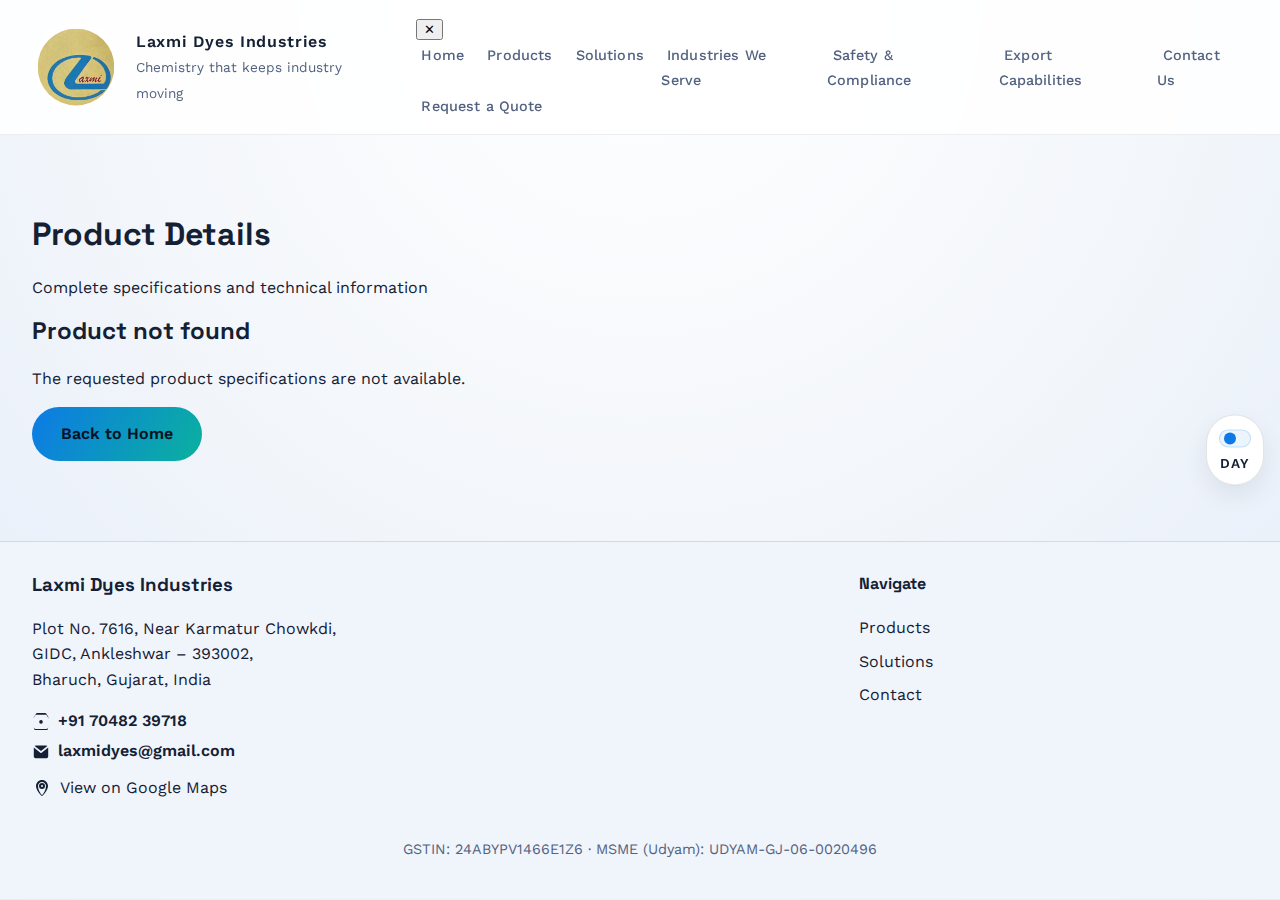
<file: specification.html>
<!DOCTYPE html>
<html lang="en">
<head>
    <meta charset="UTF-8">
    <meta name="viewport" content="width=device-width, initial-scale=1">
    <meta name="description" content="Request product specifications from Laxmi Dyes Industries - Industrial Chemical Supplier in Gujarat, India">
    <link rel="preconnect" href="https://fonts.googleapis.com">
    <link rel="preconnect" href="https://fonts.gstatic.com" crossorigin>
    <link href="https://fonts.googleapis.com/css2?family=Space+Grotesk:wght@400;500;600&family=Work+Sans:wght@400;500;600&display=swap" rel="stylesheet">
    <link rel="stylesheet" href="assets/css/style.css">
    <title>Product Specification Request | Laxmi Dyes Industries</title>
</head>
<body data-page="specification">
    <a class="skip-link" href="#main-content">Skip to main content</a>
    <button class="theme-toggle theme-toggle--floating" type="button" aria-pressed="false" aria-label="Toggle day and night theme" data-theme-toggle>
        <span class="theme-toggle__pill" aria-hidden="true">
            <span class="theme-toggle__thumb"></span>
        </span>
        <span class="theme-toggle__text" data-theme-toggle-label>Day</span>
    </button>
    <header class="site-header" data-header>
        <div class="container header__inner">
            <a class="brand" href="index.html">
                <img class="brand__logo" data-img-key="logo" data-img-type="inline" src="img/logo.jpg" alt="logo" width="88" height="88" loading="lazy">
                <div class="brand__text">
                    <span class="brand__name">Laxmi Dyes Industries</span>
                    <span class="brand__tagline">Chemistry that keeps industry moving</span>
                </div>
            </a>
            <button class="nav-toggle" aria-expanded="false" aria-controls="primary-navigation" data-nav-toggle>
                <span class="nav-toggle__line"></span>
                <span class="sr-only">Toggle navigation</span>
            </button>
            <nav class="primary-nav" id="primary-navigation" data-nav>
                <button class="nav-close" type="button" aria-label="Close menu" data-nav-close>✕</button>
                <ul>
                    <li><a href="index.html">Home</a></li>
                    <li><a href="products.html">Products</a></li>
                    <li><a href="solutions.html">Solutions</a></li>
                    <li><a href="industries.html">Industries We Serve</a></li>
                    <li><a href="safety-compliance.html">Safety &amp; Compliance</a></li>
                    <li><a href="export.html">Export Capabilities</a></li>
                    <li><a href="contact.html">Contact Us</a></li>
                </ul>
                <div class="nav-cta">
                    <a class="nav-cta__btn" href="contact.html#contact-form">Request a Quote</a>
                </div>
            </nav>
        </div>
    </header>

    <div class="nav-overlay" data-nav-overlay></div>

    <main id="main-content">
        <section class="section">
            <div class="container">
                <div class="page-header">
                    <h1 id="product-title">Product Details</h1>
                    <p>Complete specifications and technical information</p>
                </div>

                <div id="product-details" class="product-details-container">
                    <!-- Product details will be loaded here by JavaScript -->
                </div>

                <!-- Soda Ash Performance Comparison Table -->
                <div id="soda-ash-comparison" class="performance-comparison" style="display: none;">
                    <h2>Performance Standard Comparison</h2>
                    <div class="table-responsive">
                        <table class="comparison-table">
                            <thead>
                                <tr>
                                    <th class="characteristic-col">Characteristic</th>
                                    <th class="dense-col">Soda Ash Dense<br><span class="sub-heading">Specifications</span></th>
                                    <th class="light-col">Soda Ash Light<br><span class="sub-heading">Specifications</span></th>
                                </tr>
                            </thead>
                            <tbody>
                                <tr>
                                    <td class="characteristic">Description</td>
                                    <td>White, crystalline product, <em>free</em> from dirt and other foreign matter</td>
                                    <td>White, crystalline product, <em>free</em> from dirt and other foreign matter</td>
                                </tr>
                                <tr>
                                    <td class="characteristic">Total Alkalinity (as Na2 CO3 (Min)</td>
                                    <td>99 % by mass</td>
                                    <td>98.5 % by mass</td>
                                </tr>
                                <tr>
                                    <td class="characteristic">Chloride (as Na Cl) Max.</td>
                                    <td>0.3 % by mass</td>
                                    <td>0.8 % by mass</td>
                                </tr>
                                <tr>
                                    <td class="characteristic">Fe2O3 (Max)</td>
                                    <td>60 PPM</td>
                                    <td>50 PPM</td>
                                </tr>
                                <tr>
                                    <td class="characteristic">Bulk Density</td>
                                    <td>800 - 1100 Gram / Liter</td>
                                    <td>640-680 Gram / ml</td>
                                </tr>
                                <tr>
                                    <td class="characteristic">Matter insoluble in Water, Max</td>
                                    <td>0.1 % by mass</td>
                                    <td>0.03</td>
                                </tr>
                                <tr>
                                    <td class="characteristic">Particle Size Distribution</td>
                                    <td>-</td>
                                    <td>-</td>
                                </tr>
                                <tr>
                                    <td class="characteristic">&gt; 2 mm (max)</td>
                                    <td>5 % by mass</td>
                                    <td>5 % by mass</td>
                                </tr>
                                <tr>
                                    <td class="characteristic">&lt; 0.2 mm</td>
                                    <td>5 % by mass</td>
                                    <td>5 % by mass</td>
                                </tr>
                                <tr>
                                    <td class="characteristic">0.2-2 mm</td>
                                    <td>90 % by mass</td>
                                    <td>90 % by mass</td>
                                </tr>
                            </tbody>
                        </table>
                    </div>
                </div>
            </div>
        </section>
    </main>

    <footer class="site-footer">
        <div class="container footer__grid">
            <div>
                <h3>Laxmi Dyes Industries</h3>
                <div class="footer-contact-vertical">
                    <p>Plot No. 7616, Near Karmatur Chowkdi,<br>GIDC, Ankleshwar – 393002,<br>Bharuch, Gujarat, India</p>
                    <a class="contact-card__link" href="tel:+917048239718" style="display: inline-flex; align-items: center; gap: 0.5em;">
                        <svg xmlns="http://www.w3.org/2000/svg" width="18" height="18" fill="currentColor" viewBox="0 0 20 20" aria-hidden="true" style="vertical-align: middle;"><path d="M2.003 5.884l2-3.5A2 2 0 0 1 5.617 1h8.766a2 2 0 0 1 1.614.884l2 3.5A2 2 0 0 1 18 7.118V17a2 2 0 0 1-2 2H4a2 2 0 0 1-2-2V7.118a2 2 0 0 1 .003-1.234zM4 3l-2 3.5V17a4 4 0 0 0 4 4h8a4 4 0 0 0 4-4V6.5L16 3H4zm6 10a2 2 0 1 1 0-4 2 2 0 0 1 0 4z"/></svg>
                        +91 70482 39718
                    </a><br>
                    <a class="contact-card__link" href="mailto:laxmidyes@gmail.com" style="display: inline-flex; align-items: center; gap: 0.5em;">
                        <svg xmlns="http://www.w3.org/2000/svg" width="18" height="18" fill="currentColor" viewBox="0 0 20 20" aria-hidden="true" style="vertical-align: middle;"><path d="M2.94 4.44A2 2 0 0 1 4.343 4h11.314a2 2 0 0 1 1.403.44l-7.06 5.648-7.06-5.648zM18 6.131V16a2 2 0 0 1-2 2H4a2 2 0 0 1-2-2V6.131l7.293 5.828a1 1 0 0 0 1.414 0L18 6.131z"/></svg>
                        laxmidyes@gmail.com
                    </a>
                </div>
                <div class="footer__map-link">
                    <a href="https://www.google.com/maps?q=Plot+No.+7616,+Near+Karmatur+Chowkdi,+GIDC,+Ankleshwar+393002" target="_blank" rel="noopener" style="display: inline-flex; align-items: center; gap: 0.5em; margin-top: 0.5em;">
                        <svg xmlns="http://www.w3.org/2000/svg" width="20" height="20" fill="currentColor" viewBox="0 0 20 20" aria-hidden="true" style="vertical-align: middle;"><path d="M10 2C6.686 2 4 4.686 4 8c0 4.418 5.25 9.542 5.472 9.757a1 1 0 0 0 1.056 0C10.75 17.542 16 12.418 16 8c0-3.314-2.686-6-6-6zm0 15.243C8.14 15.01 6 11.98 6 8c0-2.206 1.794-4 4-4s4 1.794 4 4c0 3.98-2.14 7.01-4 9.243zM10 5a3 3 0 1 0 0 6 3 3 0 0 0 0-6zm0 4a1 1 0 1 1 0-2 1 1 0 0 1 0 2z"/></svg>
                        <span>View on Google Maps</span>
                    </a>
                </div>
            </div>
            <div></div>
            <div>
                <h4>Navigate</h4>
                <ul>
                    <li><a href="products.html">Products</a></li>
                    <li><a href="solutions.html">Solutions</a></li>
                    <li><a href="contact.html">Contact</a></li>
                </ul>
            </div>
        </div>
        <p class="footer__meta">GSTIN: 24ABYPV1466E1Z6 · MSME (Udyam): UDYAM-GJ-06-0020496</p>
    </footer>

    <script src="assets/js/manifest-loader.js" defer></script>
    <script src="assets/js/main.js" defer></script>
    <script>
        // Product specifications database
        const productSpecs = {
            'Soda Ash (Sodium Carbonate)': {
                title: 'Soda Ash (Sodium Carbonate)',
                specs: [
                    { label: 'Purity', value: '99%' },
                    { label: 'Grade Standard', value: 'Agriculture Grade, Industrial Grade' },
                    { label: 'Form', value: 'Powder' },
                    { label: 'Formula', value: 'Na2CO3' },
                    { label: 'Solubility in Glycerine', value: '98.3 g/100 g (15.5 °C)' }
                ],
                description: 'Dense soda ash is a white, odorless, uniform product, free from dirt and other foreign matter. Soda ash has a tendency to absorb moisture from the atmosphere. The moist soda ash then starts absorbing atmospheric carbon dioxide. This phenomenon of absorption of moisture and carbon dioxide is known as weathering. After weathering, soda ash is likely to contain appreciable moisture and sodium bicarbonate, though its total alkali content does not change. Soda ash, we offer light and dense, has a tendency to cake when it comes into contact with moisture and, consequently, becomes lumpy.',
                applications: [
                    {
                        title: 'Water softening',
                        desc: 'Sodium carbonate is a very efficient source of alkalinity reserve and plays an important role in water softening. As a result it has been approved by many detergent producers in nil-phosphate containing formulations.'
                    },
                    { title: 'Glass manufacturers' },
                    { title: 'Sodium Silicate Manufacturers' }
                ],
                packaging: '50-kg HDPE / PP bags and 750-kg PP jumbo bags with lamination / liner'
            },
            'Hydrochloric Acid (HCL)': {
                title: 'Hydrochloric Acid (HCL)',
                specs: [
                    { label: 'Purity', value: '30-35%' },
                    { label: 'Grade Standard', value: 'Industrial Grade, Technical Grade' },
                    { label: 'Form', value: 'Liquid' },
                    { label: 'Formula', value: 'HCl' },
                    { label: 'Appearance', value: 'Clear, Colorless to Light Yellow' }
                ],
                description: 'Hydrochloric acid (HCl) is a highly corrosive, strong mineral acid with many industrial uses. It is a colorless solution with a distinctive pungent smell. HCl is used in the production of chlorides, fertilizers, and dyes, in electroplating, and in the photographic, textile, and rubber industries.',
                applications: [
                    { title: 'Steel pickling and metal treatment' },
                    { title: 'pH control and neutralization' },
                    { title: 'Chemical synthesis and manufacturing' },
                    { title: 'Oil well acidizing' }
                ],
                packaging: 'Available in 35-kg carboys, 50-kg drums, and bulk tankers'
            },
            'Caustic Soda (Sodium Hydroxide)': {
                title: 'Caustic Soda (Sodium Hydroxide)',
                specs: [
                    { label: 'Purity', value: '98-99%' },
                    { label: 'Grade Standard', value: 'Industrial Grade' },
                    { label: 'Form', value: 'Flakes / Pearls / Solid' },
                    { label: 'Formula', value: 'NaOH' },
                    { label: 'Appearance', value: 'White Flakes/Pearls' }
                ],
                description: 'Caustic Soda (Sodium Hydroxide) is a highly versatile alkali used extensively in chemical processing, pulp and paper manufacturing, alumina refining, textile processing, and soap and detergent production. It is a white solid that is highly soluble in water and produces an exothermic reaction.',
                applications: [
                    { title: 'Pulp and paper manufacturing' },
                    { title: 'Soap and detergent production' },
                    { title: 'Textile processing and mercerization' },
                    { title: 'Water treatment and pH adjustment' },
                    { title: 'Chemical manufacturing' }
                ],
                packaging: '25-kg bags, 40-kg bags, and jumbo bags'
            },
            'Caustic Soda Lye (Liquid Sodium Hydroxide)': {
                title: 'Caustic Soda Lye (Liquid Sodium Hydroxide)',
                specs: [
                    { label: 'Concentration', value: '47-50%' },
                    { label: 'Grade Standard', value: 'Industrial Grade' },
                    { label: 'Form', value: 'Liquid' },
                    { label: 'Formula', value: 'NaOH' },
                    { label: 'Appearance', value: 'Clear Liquid' }
                ],
                description: 'Caustic Soda Lye is the liquid form of sodium hydroxide, widely used in various industrial applications. It offers ease of handling and precise dosing in continuous processes. The product is supplied in various concentrations to meet specific customer requirements.',
                applications: [
                    { title: 'Chemical processing and synthesis' },
                    { title: 'Water and effluent treatment' },
                    { title: 'Food processing and cleaning' },
                    { title: 'Petroleum refining' }
                ],
                packaging: 'Bulk tankers, IBC tanks (1000L), and drums (200-250L)'
            },
            'Hydrogen Peroxide (Industrial Grade)': {
                title: 'Hydrogen Peroxide (Industrial Grade)',
                specs: [
                    { label: 'Concentration', value: '35%, 50%' },
                    { label: 'Grade Standard', value: 'Industrial Grade, Technical Grade' },
                    { label: 'Form', value: 'Liquid' },
                    { label: 'Formula', value: 'H₂O₂' },
                    { label: 'Appearance', value: 'Clear, Colorless Liquid' }
                ],
                description: 'Hydrogen Peroxide is a powerful oxidizing agent used across multiple industries. It is an environmentally friendly chemical that decomposes into water and oxygen, leaving no harmful residues. Our industrial-grade hydrogen peroxide is suitable for bleaching, disinfection, and chemical synthesis.',
                applications: [
                    { title: 'Textile and paper bleaching' },
                    { title: 'Water and wastewater treatment' },
                    { title: 'Chemical synthesis and production' },
                    { title: 'Electronics and semiconductor cleaning' },
                    { title: 'Disinfection and sterilization' }
                ],
                packaging: '35-kg carboys, 50-kg drums, and IBC tanks'
            }
        };

        // Get product name from URL and display specifications
        document.addEventListener('DOMContentLoaded', () => {
            const urlParams = new URLSearchParams(window.location.search);
            const productName = urlParams.get('product');
            
            if (productName && productSpecs[productName]) {
                displayProductDetails(productSpecs[productName]);
                
                // Show comparison table for Soda Ash
                if (productName === 'Soda Ash (Sodium Carbonate)') {
                    document.getElementById('soda-ash-comparison').style.display = 'block';
                }
            } else {
                // Show default message if product not found
                document.getElementById('product-details').innerHTML = `
                    <div class="product-not-found">
                        <h2>Product not found</h2>
                        <p>The requested product specifications are not available.</p>
                        <a href="index.html" class="btn btn--primary">Back to Home</a>
                    </div>
                `;
            }
        });

        function displayProductDetails(product) {
            const container = document.getElementById('product-details');
            
            // Update page title
            document.getElementById('product-title').textContent = product.title;
            
            // Build specifications table
            let specsHTML = '<div class="specs-table"><h2>Product Details</h2><table>';
            product.specs.forEach(spec => {
                specsHTML += `
                    <tr>
                        <td class="spec-label">${spec.label}</td>
                        <td class="spec-value">${spec.value}</td>
                    </tr>
                `;
            });
            specsHTML += '</table></div>';
            
            // Build description section
            let descHTML = '';
            if (product.description) {
                descHTML = `
                    <div class="product-description">
                        <p>${product.description}</p>
                    </div>
                `;
            }
            
            // Build applications section
            let appsHTML = '<div class="product-applications"><h3>Application :</h3><ul>';
            product.applications.forEach(app => {
                if (app.desc) {
                    appsHTML += `<li><strong>${app.title}:</strong> ${app.desc}</li>`;
                } else {
                    appsHTML += `<li>${app.title}</li>`;
                }
            });
            appsHTML += '</ul></div>';
            
            // Build packaging section
            let packHTML = `
                <div class="product-packaging">
                    <p><strong>Packaging :</strong> ${product.packaging}</p>
                </div>
            `;
            
            // Combine and display
            container.innerHTML = specsHTML + descHTML + appsHTML + packHTML;
        }
    </script>
</body>
</html>
</file>
<file: assets/css/style.css>
:root {
    color-scheme: light;
    --color-bg: #f4f7fb;
    --color-surface: #ffffff;
    --color-card: #ffffff;
    --color-border: rgba(20, 32, 51, 0.12);
    --color-text: #142033;
    --color-muted: #526280;
    --color-accent: #0d7ae6;
    --color-accent-strong: #0ab19e;
    --shadow-soft: 0 18px 38px rgba(15, 23, 42, 0.12);
    --body-bg: radial-gradient(circle at top, #ffffff 0%, #f4f7fb 45%, #e3ecf9 100%);
    --header-bg: rgba(255, 255, 255, 0.85);
    --header-border: rgba(20, 32, 51, 0.08);
    --header-shadow: 0 10px 30px rgba(15, 23, 42, 0.08);
    --nav-drawer-bg: rgba(255, 255, 255, 0.95);
    --hero-bg: linear-gradient(135deg, rgba(255, 255, 255, 0.95), rgba(224, 234, 246, 0.95));
    --hero-overlay: radial-gradient(circle at 20% 20%, rgba(13, 122, 230, 0.15), transparent 55%),
        radial-gradient(circle at 80% 10%, rgba(10, 177, 158, 0.18), transparent 45%);
    --hero-panel-bg: rgba(255, 255, 255, 0.9);
    --hero-panel-border: rgba(20, 32, 51, 0.08);
    --hero-panel-shadow: 0 25px 55px rgba(15, 23, 42, 0.12);
    --btn-secondary-bg: rgba(13, 122, 230, 0.08);
    --btn-secondary-border: rgba(13, 122, 230, 0.25);
    --btn-secondary-color: #0d2d4f;
    --btn-ghost-border: rgba(20, 32, 51, 0.25);
    --btn-ghost-color: var(--color-text);
    --pill-bg: rgba(13, 122, 230, 0.08);
    --pill-border: rgba(13, 122, 230, 0.2);
    --export-bg: linear-gradient(120deg, #e4eefc, #f8fbff);
    --export-overlay: linear-gradient(120deg, rgba(255, 255, 255, 0.92), rgba(255, 255, 255, 0.8));
    --export-pattern: radial-gradient(circle at 15% 20%, rgba(13, 122, 230, 0.15), transparent 55%),
        radial-gradient(circle at 80% 0%, rgba(10, 177, 158, 0.12), transparent 45%),
        radial-gradient(circle at 50% 80%, rgba(13, 122, 230, 0.1), transparent 35%);
    --footer-bg: #f0f4fb;
    --input-bg: rgba(255, 255, 255, 0.95);
    --input-border: rgba(20, 32, 51, 0.15);
    --input-text: var(--color-text);
    --font-heading: "Space Grotesk", "Segoe UI", sans-serif;
    --font-body: "Work Sans", "Segoe UI", sans-serif;
}

body.theme-night {
    color-scheme: dark;
    --color-bg: #050b11;
    --color-surface: #0b1620;
    --color-card: #111f2c;
    --color-border: rgba(255, 255, 255, 0.08);
    --color-text: #f3f6fb;
    --color-muted: #b7c7d9;
    --color-accent: #4ad2ff;
    --color-accent-strong: #45ffb0;
    --shadow-soft: 0 20px 60px rgba(4, 12, 20, 0.55);
    --body-bg: radial-gradient(circle at top, #071727 0%, #02060a 50%, #010205 100%);
    --header-bg: rgba(5, 11, 17, 0.92);
    --header-border: rgba(255, 255, 255, 0.08);
    --header-shadow: 0 10px 30px rgba(0, 0, 0, 0.35);
    --nav-drawer-bg: rgba(5, 11, 17, 0.96);
    --hero-bg: linear-gradient(135deg, rgba(4, 12, 24, 0.95), rgba(11, 34, 64, 0.9));
    --hero-overlay: linear-gradient(130deg, rgba(5, 11, 17, 0.85), rgba(5, 11, 17, 0.4));
    --hero-panel-bg: rgba(7, 18, 39, 0.55);
    --hero-panel-border: rgba(255, 255, 255, 0.08);
    --hero-panel-shadow: 0 18px 40px rgba(1, 4, 10, 0.45);
    --btn-secondary-bg: rgba(255, 255, 255, 0.12);
    --btn-secondary-border: rgba(255, 255, 255, 0.15);
    --btn-secondary-color: var(--color-text);
    --btn-ghost-border: rgba(255, 255, 255, 0.2);
    --btn-ghost-color: var(--color-text);
    --pill-bg: rgba(255, 255, 255, 0.03);
    --pill-border: var(--color-border);
    --export-bg: linear-gradient(120deg, #040d18, #0b1c33);
    --export-overlay: linear-gradient(120deg, rgba(5, 11, 17, 0.92), rgba(5, 11, 17, 0.6));
    --export-pattern: radial-gradient(circle at 10% 20%, rgba(69, 255, 176, 0.1), transparent 45%),
        radial-gradient(circle at 80% 0%, rgba(74, 210, 255, 0.1), transparent 35%),
        radial-gradient(circle at 50% 80%, rgba(74, 210, 255, 0.08), transparent 35%);
    --footer-bg: #04090f;
    --input-bg: rgba(255, 255, 255, 0.02);
    --input-border: rgba(255, 255, 255, 0.15);
    --input-text: var(--color-text);
}

* {
    box-sizing: border-box;
}

body {
    margin: 0;
    font-family: var(--font-body);
    color: var(--color-text);
    background: var(--body-bg);
    min-height: 100vh;
    line-height: 1.6;
}

body.modal-open {
    overflow: hidden;
}

img {
    max-width: 100%;
    display: block;
}

a {
    color: inherit;
    text-decoration: none;
}

a:focus-visible,
button:focus-visible,
input:focus-visible,
textarea:focus-visible {
    outline: 2px solid var(--color-accent);
    outline-offset: 3px;
}

button {
    font-family: inherit;
}

.container {
    width: min(1200px, 100% - 2.5rem);
    margin: 0 auto;
}

.section {
    padding: 4rem 0;
}

.section-actions {
    margin-top: 1.5rem;
    display: flex;
    justify-content: flex-end;
}

@media (min-width: 768px) {
    .section {
        padding: 5rem 0;
    }
}

.skip-link {
    position: absolute;
    left: -999px;
    top: -999px;
    background: var(--color-accent);
    color: #000;
    padding: 0.75rem 1rem;
    border-radius: 999px;
    z-index: 1000;
}

.skip-link:focus {
    left: 1rem;
    top: 1rem;
}

.site-header {
    position: sticky;
    top: 0;
    z-index: 100;
    background: var(--header-bg);
    border-bottom: 1px solid var(--header-border);
    backdrop-filter: blur(14px);
    transition: background 0.3s ease, border-color 0.3s ease;
}

.site-header.is-scrolled {
    box-shadow: var(--header-shadow);
}

.header__inner {
    display: flex;
    align-items: center;
    justify-content: space-between;
    padding: 1rem 0;
    gap: 1.5rem;
}

.theme-toggle {
    display: inline-flex;
    align-items: center;
    gap: 0.4rem;
    border-radius: 999px;
    border: 1px solid var(--color-border);
    padding: 0.35rem 0.9rem 0.35rem 0.5rem;
    background: var(--color-card);
    color: var(--color-text);
    font-weight: 600;
    cursor: pointer;
    transition: transform 0.2s ease, box-shadow 0.2s ease;
    box-shadow: 0 10px 25px rgba(15, 23, 42, 0.08);
}

.theme-toggle:hover {
    transform: translateY(-1px);
}

.theme-toggle__text {
    font-size: 0.85rem;
    letter-spacing: 0.05em;
    text-transform: uppercase;
}

.theme-toggle__pill {
    width: 32px;
    height: 18px;
    border-radius: 999px;
    border: 1px solid var(--pill-border);
    background: var(--pill-bg);
    position: relative;
}

.theme-toggle__thumb {
    position: absolute;
    width: 12px;
    height: 12px;
    border-radius: 50%;
    background: var(--color-accent);
    top: 50%;
    left: 4px;
    transform: translate(0, -50%);
    transition: transform 0.2s ease;
}

.theme-toggle[aria-pressed="true"] .theme-toggle__thumb {
    transform: translate(12px, -50%);
}

.theme-toggle--floating {
    position: fixed;
    right: 1rem;
    left: auto;
    top: 50%;
    transform: translateY(-50%);
    flex-direction: column;
    align-items: center;
    gap: 0.5rem;
    padding: 0.85rem 0.75rem;
    z-index: 120;
}

@media (max-width: 640px) {
    .theme-toggle--floating {
        top: auto;
        bottom: 1rem;
        right: 1rem;
        transform: none;
    }
}

.brand {
    display: flex;
    align-items: center;
    gap: 1rem;
}

.brand__logo {
    padding: 0.35rem;
    border-radius: 50%;
    background: rgba(255, 255, 255, 0.65);
}

body.theme-night .brand__logo {
    background: rgba(255, 255, 255, 0.05);
}

.brand__name {
    display: block;
    font-weight: 600;
    letter-spacing: 0.04em;
}

.brand__tagline {
    font-size: 0.85rem;
    color: var(--color-muted);
}

.primary-nav ul {
    list-style: none;
    margin: 0;
    padding: 0;
    display: flex;
    flex-direction: row;
    gap: 0.75rem;
    flex-wrap: nowrap;
    overflow-x: auto;
}

.primary-nav ul::-webkit-scrollbar {
    display: none;
}

.primary-nav {
    position: fixed;
    top: 0;
    right: 0;
    bottom: 0;
    background: var(--nav-drawer-bg);
    padding: 5rem 2rem 2rem;
    transform: translateY(-120%);
    transition: transform 0.3s ease;
    width: min(320px, 100%);
    overflow-y: auto;
}

body.nav-open .primary-nav {
    transform: translateY(0);
}

body.nav-open {
    overflow: hidden;
}

.nav-toggle {
    background: none;
    border: none;
    color: var(--color-text);
    cursor: pointer;
    width: 48px;
    height: 48px;
    position: relative;
}

.nav-toggle__line,
.nav-toggle__line::before,
.nav-toggle__line::after {
    content: "";
    position: absolute;
    width: 28px;
    height: 2px;
    background: var(--color-text);
    left: 50%;
    transform: translateX(-50%);
    transition: all 0.3s ease;
}

.nav-toggle__line {
    top: 50%;
}

.nav-toggle__line::before {
    top: -8px;
}

.nav-toggle__line::after {
    top: 8px;
}

body.nav-open .nav-toggle__line {
    background: transparent;
}

body.nav-open .nav-toggle__line::before {
    transform: translateX(-50%) rotate(45deg);
    top: 0;
}

body.nav-open .nav-toggle__line::after {
    transform: translateX(-50%) rotate(-45deg);
    top: 0;
}

@media (min-width: 1024px) {
    .nav-toggle {
        display: none;
    }
    .primary-nav {
        position: static;
        transform: none;
        min-height: auto;
        width: auto;
        padding: 0;
        background: transparent;
    }
    .primary-nav ul {
        flex-direction: row;
    }
}

.primary-nav a {
    padding: 0.25rem 0.35rem;
    border-radius: 0.4rem;
    color: var(--color-muted);
    font-weight: 500;
    font-size: 0.9rem;
    letter-spacing: 0.01em;
}

.primary-nav a:hover {
    color: var(--color-text);
}

body[data-page="home"] .primary-nav a[href="index.html"],
body[data-page="products"] .primary-nav a[href="products.html"],
body[data-page="solutions"] .primary-nav a[href="solutions.html"],
body[data-page="industries"] .primary-nav a[href="industries.html"],
body[data-page="safety"] .primary-nav a[href="safety-compliance.html"],
body[data-page="export"] .primary-nav a[href="export.html"],
body[data-page="contact"] .primary-nav a[href="contact.html"] {
    color: var(--color-accent-strong);
}

.hero {
    position: relative;
    min-height: 60vh;
    display: flex;
    align-items: center;
    padding: 0.5rem 0 3.5rem;
    background-size: cover;
    background-position: center;
    isolation: isolate;
    background: var(--hero-bg);
}

.hero::before {
    content: "";
    position: absolute;
    inset: 0;
    background: var(--hero-overlay);
    z-index: -1;
}

.hero--sub {
    min-height: 55vh;
}

.hero__content {
    max-width: 900px;
}

.hero__layout {
    display: flex;
    flex-direction: column;
    gap: 1.75rem;
    align-items: center;
}

.hero__media {
    width: min(420px, 100%);
    border-radius: 1.5rem;
    overflow: hidden;
    box-shadow: 0 25px 55px rgba(15, 23, 42, 0.2);
    background: transparent;
    min-height: 320px;
    display: flex;
    align-items: center;
    justify-content: center;
}

.hero__media img {
    display: block;
    width: 100%;
    height: auto;
}

@media (min-width: 768px) {
    .hero--with-media .hero__layout {
        flex-direction: row;
        align-items: center;
        justify-content: space-between;
        gap: 3rem;
    }
    .hero--with-media .hero__media {
        flex: 0 0 40%;
    }
    .hero--with-media .hero__content {
        flex: 1;
    }
}

.hero__intro {
    background: var(--hero-panel-bg);
    border: 1px solid var(--hero-panel-border);
    border-radius: 0.9rem;
    padding: 1.15rem 1.5rem;
    backdrop-filter: blur(6px);
    box-shadow: var(--hero-panel-shadow);
    margin-bottom: 0.65rem;
}

.eyebrow {
    letter-spacing: 0.2em;
    text-transform: uppercase;
    font-size: clamp(0.75rem, 1.1vw, 0.7rem);
    color: var(--color-accent);
    margin-bottom: 0.5rem;
}

h1, h2, h3, h4, h5 {
    font-family: var(--font-heading);
    line-height: 1.2;
    margin-top: 0;
}

.hero h1 {
    font-size: clamp(1.15rem, 2.6vw, 2rem);
    line-height: 1.12;
    margin-bottom: 0.6rem;
}

.hero__cta {
    display: flex;
    flex-wrap: wrap;
    gap: 0.6rem;
    margin-top: 0.9rem;
}

.hero__content p {
    font-size: 0.85rem;
    line-height: 1.45;
    margin-bottom: 0.12rem;
}

.hero__content p + p {
    margin-top: 0;
}

.hero--industries {
    padding: 4rem 0 4.5rem;
}

.hero--industries h1 {
    font-size: clamp(1.9rem, 3.5vw, 2.8rem);
    font-weight: 600;
    letter-spacing: -0.01em;
}

.hero--industries .hero__content p {
    font-size: 1rem;
    line-height: 1.7;
    color: var(--color-muted);
}

.hero--industries .hero__intro {
    padding: 1.5rem 1.75rem;
    margin-bottom: 1rem;
}

.hero--industries .hero__cta .btn {
    padding: 1rem 2.25rem;
    font-size: 0.95rem;
}

.hero--industries .hero__cta {
    gap: 1.2rem;
}

.btn {
    border: none;
    border-radius: 999px;
    padding: 0.9rem 1.8rem;
    font-weight: 600;
    font-size: 1rem;
    cursor: pointer;
    display: inline-flex;
    align-items: center;
    justify-content: center;
    gap: 0.4rem;
    transition: transform 0.2s ease, background 0.2s ease;
}

.btn:hover {
    transform: translateY(-2px);
}

.btn--primary {
    background: linear-gradient(120deg, var(--color-accent), var(--color-accent-strong));
    color: #041223;
}

.btn--secondary {
    background: var(--btn-secondary-bg);
    color: var(--btn-secondary-color);
    border: 1px solid var(--btn-secondary-border);
}

.btn--outline {
    border: 1px solid var(--color-accent);
    color: var(--color-accent);
    background: transparent;
}

.btn--ghost {
    border: 1px solid var(--btn-ghost-border);
    background: transparent;
    color: var(--btn-ghost-color);
}

.link-arrow {
    color: var(--color-accent);
    font-weight: 600;
}

.split {
    display: flex;
    flex-direction: column;
    gap: 2rem;
}

@media (min-width: 768px) {
    .split {
        flex-direction: row;
        align-items: stretch;
    }
    .split > * {
        flex: 1;
    }
}

.about__media {
    min-height: 280px;
    border-radius: 1.4rem;
    background: linear-gradient(135deg, rgba(74, 210, 255, 0.18), rgba(69, 255, 176, 0.25));
    box-shadow: var(--shadow-soft);
    position: relative;
    overflow: hidden;
}

.about__media::after {
    content: "";
    position: absolute;
    inset: 0;
    background-image: radial-gradient(circle at 25% 25%, rgba(255, 255, 255, 0.35) 2px, transparent 0),
        radial-gradient(circle at 75% 35%, rgba(255, 255, 255, 0.2) 2px, transparent 0),
        radial-gradient(circle at 45% 65%, rgba(255, 255, 255, 0.25) 2px, transparent 0);
    background-size: 120px 120px;
    opacity: 0.3;
}

.card-grid {
    display: grid;
    grid-template-columns: repeat(auto-fit, minmax(200px, 1fr));
    gap: 1.1rem;
}

@media (min-width: 992px) {
    .card-grid {
        grid-template-columns: repeat(3, minmax(0, 1fr));
    }
}

.card-list {
    display: grid;
    grid-template-columns: repeat(auto-fit, minmax(240px, 1fr));
    gap: 1.25rem;
}

.card, .note-block, .stat-panel, .process, .cta-panel, .compliance-card, .contact-form, .contact-form__info, .industries-grid article {
    background: var(--color-card);
    border: 1px solid var(--color-border);
    border-radius: 1.2rem;
    padding: 1.5rem;
    box-shadow: var(--shadow-soft);
}

.card {
    --card-accent: var(--color-accent);
    display: flex;
    flex-direction: column;
    gap: 0.75rem;
    min-height: 100%;
    position: relative;
    overflow: hidden;
    padding: 1.2rem 1.3rem;
}

.card::after {
    content: "";
    position: absolute;
    inset: 0;
    border-radius: inherit;
    background: linear-gradient(135deg, color-mix(in srgb, var(--card-accent) 20%, transparent), rgba(10, 177, 158, 0.08));
    opacity: 0;
    transition: opacity 0.3s ease;
    pointer-events: none;
}

.card:hover::after {
    opacity: 1;
}

.card * {
    position: relative;
    z-index: 1;
}

.card h3 {
    font-size: 1.15rem;
    margin-bottom: 0.25rem;
}

.card__actions {
    margin-top: auto;
    display: flex;
    justify-content: flex-start;
}

.card__actions .btn {
    width: 100%;
    justify-content: center;
    gap: 0.4rem;
}

.btn--spec {
    background: linear-gradient(120deg, var(--card-accent), color-mix(in srgb, var(--card-accent) 70%, #ffffff 20%));
    color: #fff;
    box-shadow: 0 12px 25px color-mix(in srgb, var(--card-accent) 40%, transparent);
}

.btn--spec:hover {
    transform: translateY(-3px);
}

.btn__icon {
    display: inline-flex;
    width: 1rem;
    height: 1rem;
}

.btn__icon svg {
    width: 100%;
    height: 100%;
    fill: currentColor;
}

.card--hcl {
    --card-accent: #0d7ae6;
}

.card--caustic {
    --card-accent: #0ab19e;
}

.card--caustic-lye {
    --card-accent: #f59e0b;
}

.card--soda {
    --card-accent: #8b5cf6;
}

.card--peroxide {
    --card-accent: #ef4444;
}

.note {
    color: var(--color-muted);
    margin-top: 1rem;
}

.stat-panel {
    display: grid;
    grid-template-columns: repeat(auto-fit, minmax(140px, 1fr));
    gap: 1rem;
}

.stat {
    font-size: 2.5rem;
    font-weight: 600;
    color: var(--color-accent-strong);
}

.solutions-media {
    border-radius: 1.4rem;
    overflow: hidden;
    box-shadow: var(--shadow-soft);
    border: 1px solid var(--color-border);
    min-height: 420px;
}

.solutions-media img {
    width: 100%;
    height: 100%;
    object-fit: cover;
    display: block;
}

.pill-grid {
    display: flex;
    flex-wrap: wrap;
    gap: 0.75rem;
}

.pill-grid span {
    padding: 0.6rem 1rem;
    border-radius: 999px;
    border: 1px solid var(--pill-border);
    background: var(--pill-bg);
}

.why-choose {
    position: relative;
}

.why-choose__panel {
    position: relative;
    border-radius: 1.5rem;
    padding: 3rem;
    border: 1px solid rgba(13, 122, 230, 0.15);
    background: linear-gradient(135deg, rgba(255, 255, 255, 0.95), rgba(228, 237, 249, 0.95));
    box-shadow: var(--shadow-soft);
    overflow: hidden;
}

.why-choose__panel::before {
    content: "";
    position: absolute;
    inset: 0;
    background: radial-gradient(circle at 15% 20%, rgba(13, 122, 230, 0.12), transparent 50%),
        radial-gradient(circle at 80% 0%, rgba(10, 177, 158, 0.12), transparent 45%);
    opacity: 0.6;
    pointer-events: none;
}

.why-choose__panel > * {
    position: relative;
    z-index: 1;
}

body.theme-night .why-choose__panel {
    background: linear-gradient(135deg, rgba(11, 18, 28, 0.95), rgba(7, 12, 20, 0.95));
    border-color: rgba(255, 255, 255, 0.08);
}

.why-choose__intro {
    max-width: 640px;
    margin-bottom: 2rem;
}

.why-choose__intro p {
    color: var(--color-muted);
}

.why-choose__grid {
    display: grid;
    grid-template-columns: repeat(auto-fit, minmax(220px, 1fr));
    gap: 1.25rem;
}

.why-card {
    background: var(--color-card);
    border: 1px solid var(--color-border);
    border-radius: 1.1rem;
    padding: 1.5rem;
    min-height: 210px;
    display: flex;
    flex-direction: column;
    gap: 0.65rem;
    box-shadow: 0 15px 30px rgba(15, 23, 42, 0.08);
}

body.theme-night .why-card {
    background: rgba(8, 15, 25, 0.95);
    border-color: rgba(255, 255, 255, 0.08);
    box-shadow: 0 20px 35px rgba(0, 0, 0, 0.45);
}

.why-card__label {
    text-transform: uppercase;
    font-size: 0.75rem;
    letter-spacing: 0.12em;
    color: var(--color-muted);
}

.why-card__metric {
    font-size: 1.6rem;
    font-family: var(--font-heading);
    color: var(--color-text);
}

.why-card__text {
    margin: 0;
    color: var(--color-muted);
    font-size: 0.95rem;
}

@media (max-width: 640px) {
    .why-choose__panel {
        padding: 2rem;
    }
}

.checklist,
.bullet-list {
    list-style: none;
    padding: 0;
    margin: 0;
    display: flex;
    flex-direction: column;
    gap: 0.6rem;
}

.checklist li,
.bullet-list li {
    padding-left: 1.4rem;
    position: relative;
}

.checklist li::before,
.bullet-list li::before {
    content: "•";
    position: absolute;
    left: 0;
    color: var(--color-accent);
}

.checklist li::before {
    content: "✔";
}

.cert-grid {
    display: grid;
    grid-template-columns: repeat(auto-fit, minmax(180px, 1fr));
    gap: 1rem;
    margin-top: 1.5rem;
}

.export-preview {
    background: var(--export-bg);
    position: relative;
    overflow: hidden;
}

.export-preview::before {
    content: "";
    position: absolute;
    inset: 0;
    background-image: var(--export-pattern);
    opacity: 0.8;
}

.export-preview .overlay {
    background: var(--export-overlay);
    border-radius: 1.4rem;
    padding: 3rem;
    backdrop-filter: blur(6px);
}

@media (max-width: 479px) {
    .export-preview .overlay {
        padding: 2rem;
    }
}

.export-program {
    background: linear-gradient(135deg, rgba(13, 122, 230, 0.04), rgba(10, 177, 158, 0.02));
}

.export-program__grid {
    display: grid;
    gap: clamp(1.75rem, 4vw, 3rem);
}

@media (min-width: 992px) {
    .export-program__grid {
        grid-template-columns: 1.25fr 0.75fr;
        align-items: start;
    }
}

.export-program__summary > p {
    max-width: 55ch;
    color: var(--color-muted);
}

.export-metrics {
    margin-top: 1.75rem;
    display: grid;
    grid-template-columns: repeat(auto-fit, minmax(200px, 1fr));
    gap: 1rem;
}

.metric-card {
    border-radius: 1.1rem;
    border: 1px solid var(--color-border);
    background: var(--color-card);
    padding: 1.25rem;
    box-shadow: 0 18px 30px rgba(15, 23, 42, 0.08);
    display: flex;
    flex-direction: column;
    gap: 0.5rem;
}

.metric-card__label {
    text-transform: uppercase;
    letter-spacing: 0.1em;
    font-size: 0.75rem;
    color: var(--color-muted);
}

.metric-card strong {
    font-size: 1.4rem;
    font-family: var(--font-heading);
}

.metric-card p {
    margin: 0;
    color: var(--color-muted);
}

.export-program__workflow {
    width: 100%;
}

.workflow-card {
    border-radius: 1.2rem;
    border: 1px solid var(--color-border);
    background: var(--color-surface);
    box-shadow: var(--shadow-soft);
    padding: 2rem;
}

.workflow-card h3 {
    margin-top: 0;
    margin-bottom: 1rem;
}

.workflow-card ol {
    list-style: none;
    margin: 0;
    padding: 0;
    display: flex;
    flex-direction: column;
    gap: 1rem;
}

.workflow-card li {
    border-left: 3px solid var(--color-accent);
    padding-left: 1rem;
}

.workflow-card h4 {
    margin: 0 0 0.25rem;
    font-size: 1rem;
}

.workflow-card p {
    margin: 0;
    color: var(--color-muted);
}

.export-cta {
    margin-top: 2.5rem;
}

.export-cta .btn {
    align-self: center;
}


.industries-preview {
    position: relative;
    background: linear-gradient(135deg, rgba(13, 122, 230, 0.08), rgba(10, 177, 158, 0.08));
    overflow: hidden;
}

.industries-preview::before {
    content: "";
    position: absolute;
    inset: 0;
    background: radial-gradient(circle at 20% 20%, rgba(13, 122, 230, 0.12), transparent 50%),
        radial-gradient(circle at 80% 10%, rgba(10, 177, 158, 0.12), transparent 45%);
    opacity: 0.7;
    pointer-events: none;
}

.industries-preview .container {
    position: relative;
    z-index: 1;
}

.industry-grid {
    display: grid;
    grid-template-columns: repeat(auto-fit, minmax(240px, 1fr));
    gap: 1.25rem;
    margin-top: 1.5rem;
}

@media (min-width: 768px) {
    .industries-directory .industry-grid,
    .industries-preview .industry-grid {
        grid-template-columns: repeat(auto-fit, minmax(240px, 300px));
        justify-content: center;
    }
}

.industry-card {
    display: flex;
    flex-wrap: wrap;
    align-items: center;
    gap: 1rem;
    padding: 1.25rem;
    border-radius: 1.1rem;
    border: 1px solid rgba(255, 255, 255, 0.35);
    background: rgba(255, 255, 255, 0.8);
    backdrop-filter: blur(8px);
    box-shadow: 0 20px 35px rgba(15, 23, 42, 0.08);
}

body.theme-night .industry-card {
    border-color: rgba(255, 255, 255, 0.08);
    background: rgba(11, 22, 34, 0.85);
}

.industry-card h3 {
    margin: 0 0 0.35rem;
    font-size: 1rem;
}

.industry-card p {
    margin: 0;
    font-size: 0.9rem;
    color: var(--color-muted);
}

.industry-card__image {
    flex: 1 0 100%;
    border-radius: 0.9rem;
    height: 140px;
    object-fit: cover;
    box-shadow: 0 12px 25px rgba(15, 23, 42, 0.12);
    border: 1px solid rgba(255, 255, 255, 0.4);
}

.customer-profiles {
    background: linear-gradient(135deg, rgba(13, 122, 230, 0.04), rgba(10, 177, 158, 0.04));
}

.customer-profiles__layout {
    display: grid;
    grid-template-columns: minmax(260px, 0.85fr) minmax(0, 1fr);
    gap: clamp(1.5rem, 4vw, 3rem);
    align-items: center;
}

.customer-profiles__text h2 {
    font-size: clamp(2rem, 3vw, 2.8rem);
    margin-bottom: 1rem;
}

.customer-profiles__text p {
    margin-bottom: 1.5rem;
    max-width: 38ch;
    color: var(--color-muted);
}

.customer-profiles__text .btn {
    width: fit-content;
}

.heading-highlight {
    color: var(--color-accent);
}

.customer-grid {
    display: grid;
    grid-template-columns: repeat(auto-fit, minmax(190px, 1fr));
    gap: 1.25rem;
}

.customer-card {
    background: #ffffff;
    border-radius: 1.2rem;
    padding: 1.75rem 1.25rem;
    display: flex;
    align-items: center;
    justify-content: center;
    box-shadow: 0 10px 25px rgba(15, 23, 42, 0.08);
    transition: transform 0.2s ease, box-shadow 0.2s ease;
}

.customer-card:hover,
.customer-card:focus-within {
    transform: translateY(-2px);
    box-shadow: 0 18px 35px rgba(15, 23, 42, 0.15);
}

.customer-card__logo {
    display: flex;
    align-items: center;
    justify-content: center;
    width: 100%;
    max-width: 140px;
    min-height: 60px;
    position: relative;
}

.customer-card__logo img {
    max-height: 58px;
    width: 100%;
    object-fit: contain;
}

.customer-card__logo::after {
    content: attr(data-tooltip);
    position: absolute;
    top: calc(100% + 0.4rem);
    left: 50%;
    transform: translate(-50%, 6px);
    opacity: 0;
    pointer-events: none;
    background: rgba(10, 16, 28, 0.15);
    color: #0a101c;
    text-shadow: 0 0 4px rgba(255, 255, 255, 0.6);
    font-size: 0.55rem;
    letter-spacing: 0.01em;
    padding: 0.18rem 0.45rem;
    border-radius: 0.45rem;
    box-shadow: 0 6px 14px rgba(15, 23, 42, 0.16);
    white-space: pre;
    text-align: center;
    transition: opacity 0.2s ease, transform 0.2s ease;
    font-weight: 500;
}

.customer-card:hover .customer-card__logo::after,
.customer-card:focus-within .customer-card__logo::after {
    opacity: 1;
    transform: translate(-50%, 0);
}

@media (max-width: 1024px) {
    .customer-profiles__layout {
        grid-template-columns: repeat(auto-fit, minmax(320px, 1fr));
    }
}

@media (max-width: 767px) {
    .customer-profiles__layout {
        grid-template-columns: 1fr;
    }
    .customer-grid {
        grid-template-columns: repeat(auto-fit, minmax(160px, 1fr));
    }
}

.industries-grid {
    display: grid;
    grid-template-columns: repeat(auto-fit, minmax(240px, 1fr));
    gap: 1.5rem;
}

.cta-panel {
    display: flex;
    flex-direction: column;
    gap: 1rem;
    margin-top: 2rem;
}

.process ol {
    margin: 0;
    padding-left: 1.25rem;
}

.process li {
    margin-bottom: 1.25rem;
}

.site-footer {
    border-top: 1px solid var(--color-border);
    background: var(--footer-bg);
    padding: 2rem 0 1.5rem;
}

.footer__grid {
    display: grid;
    grid-template-columns: repeat(auto-fit, minmax(200px, 1fr));
    gap: 1.5rem;
}

.footer__map {
    grid-column: 1 / -1;
    margin-top: 0.75rem;
}

.footer__grid ul:not(.contact-list) {
    list-style: none;
    padding: 0;
    margin: 0;
    display: flex;
    flex-direction: column;
    gap: 0.5rem;
}

.contact-list {
    list-style: none;
    padding: 0;
    margin: 0;
}

.contact-group {
    display: flex;
    flex-direction: column;
    gap: 0.85rem;
}

.contact-group__pair {
    display: grid;
    grid-template-columns: repeat(2, minmax(160px, 1fr));
    gap: 0.85rem;
}

@media (max-width: 520px) {
    .contact-group__pair {
        grid-template-columns: 1fr;
    }
}

.contact-card {
    border: 1px solid var(--color-border);
    border-radius: 0.8rem;
    padding: 0.85rem;
    background: var(--color-surface);
    font-size: 0.9rem;
    line-height: 1.4;
    display: flex;
    flex-direction: column;
    gap: 0.35rem;
}

.contact-card__label {
    font-weight: 600;
    text-transform: uppercase;
    font-size: 0.75rem;
    letter-spacing: 0.08em;
    color: var(--color-muted);
}

.contact-card__meta {
    font-size: 0.85rem;
    color: var(--color-muted);
}

.contact-card__link {
    color: var(--color-text);
    font-weight: 600;
}

.contact-card__link:hover {
    color: var(--color-accent);
}

.footer__meta {
    text-align: center;
    margin-top: 2rem;
    color: var(--color-muted);
    font-size: 0.9rem;
}

.safety-preview__cta {
    background: var(--color-surface);
    border-radius: 1.2rem;
    padding: 2rem;
    border: 1px solid var(--color-border);
}

.map-wrapper iframe {
    width: 100%;
    min-height: 280px;
    border: none;
    border-radius: 1rem;
}

.contact-form__grid {
    display: grid;
    grid-template-columns: 1fr;
    gap: 2rem;
}

#contact-form {
    scroll-margin-top: 6rem;
}

@media (min-width: 1024px) {
    .contact-form__grid {
        grid-template-columns: 3fr 2fr;
    }
}

.contact-form label {
    display: block;
    margin-bottom: 0.4rem;
}

.contact-form__fields,
.modal-form__fields {
    display: grid;
    grid-template-columns: repeat(auto-fit, minmax(240px, 1fr));
    gap: 1rem 1.25rem;
}

.form-field {
    display: flex;
    flex-direction: column;
    gap: 0.35rem;
}

.form-field--full {
    grid-column: 1 / -1;
}

.contact-form input,
.contact-form textarea,
.contact-form select,
.modal-form input,
.modal-form textarea,
.modal-form select {
    width: 100%;
    padding: 0.85rem 1rem;
    border-radius: 0.8rem;
    border: 1px solid var(--input-border);
    background: var(--input-bg);
    color: var(--input-text);
}

.contact-form select,
.modal-form select {
    appearance: none;
    background-image: linear-gradient(45deg, transparent 50%, var(--color-muted) 50%),
        linear-gradient(135deg, var(--color-muted) 50%, transparent 50%);
    background-position: calc(100% - 20px) calc(50% - 3px), calc(100% - 15px) calc(50% - 3px);
    background-size: 5px 5px, 5px 5px;
    background-repeat: no-repeat;
}

.modal {
    position: fixed;
    inset: 0;
    display: flex;
    align-items: center;
    justify-content: center;
    padding: 1.5rem;
    opacity: 0;
    pointer-events: none;
    transition: opacity 0.25s ease;
    z-index: 200;
}

.modal.is-open {
    opacity: 1;
    pointer-events: auto;
}

.modal__overlay {
    position: absolute;
    inset: 0;
    background: rgba(10, 16, 28, 0.65);
    backdrop-filter: blur(4px);
}

.modal__dialog {
    position: relative;
    max-width: 520px;
    width: min(520px, 100%);
    max-height: 90vh;
    background: var(--color-card);
    border-radius: 1.25rem;
    padding: 1.75rem;
    box-shadow: 0 35px 65px rgba(5, 10, 20, 0.25);
    border: 1px solid var(--color-border);
    z-index: 1;
}

.modal__close {
    position: absolute;
    top: 1rem;
    right: 1rem;
    border: none;
    background: transparent;
    font-size: 1.5rem;
    cursor: pointer;
    color: var(--color-text);
}

.modal__content {
    display: flex;
    flex-direction: column;
    gap: 0.85rem;
    max-height: calc(90vh - 3.5rem);
    overflow-y: auto;
    padding-right: 0.35rem;
}

.modal-form__fields {
    grid-template-columns: repeat(auto-fit, minmax(200px, 1fr));
    gap: 0.75rem 1rem;
}

.modal-form .form-actions {
    margin-top: 0;
}

@media (max-width: 640px) {
    .modal__dialog {
        padding: 1.25rem;
    }
}

.form-actions {
    display: flex;
    flex-wrap: wrap;
    gap: 0.75rem;
    margin-top: 1rem;
}

.contact-links {
    list-style: none;
    padding: 0;
    margin: 1rem 0 0;
    display: flex;
    flex-direction: column;
    gap: 0.5rem;
}

.hp-field {
    position: absolute;
    left: -10000px;
    opacity: 0;
}

.form-disclaimer {
    font-size: 0.9rem;
    color: var(--color-muted);
}

.form-status {
    min-height: 1.5rem;
    margin-top: 0.75rem;
    font-weight: 600;
}

.sr-only {
    position: absolute;
    width: 1px;
    height: 1px;
    padding: 0;
    margin: -1px;
    overflow: hidden;
    clip: rect(0, 0, 0, 0);
    border: 0;
}

.contact-details address {
    font-style: normal;
    color: var(--color-muted);
}

.section-header {
    display: flex;
    flex-direction: column;
    gap: 1rem;
    margin-bottom: 2rem;
}

@media (min-width: 768px) {
    .section-header {
        flex-direction: row;
        justify-content: space-between;
        align-items: center;
    }
}

.hero__content p + p {
    margin-top: 0.75rem;
}

.note-block {
    margin-top: 2rem;
}

.contact-form__info {
    display: flex;
    flex-direction: column;
    gap: 1rem;
}

@media (min-width: 1280px) {
    .hero {
        min-height: 75vh;
    }
}

@media (max-width: 479px) {
    .header__inner {
        flex-wrap: wrap;
    }
}

@media (min-width: 480px) {
    .hero__cta {
        gap: 1rem;
    }
}

@media (min-width: 1280px) {
    .container {
        width: min(1280px, 100% - 4rem);
    }
}

@media (prefers-reduced-motion: reduce) {
    * {
        animation-duration: 0.01ms !important;
        animation-iteration-count: 1 !important;
        transition-duration: 0.01ms !important;
        scroll-behavior: auto !important;
    }
}
</file>
